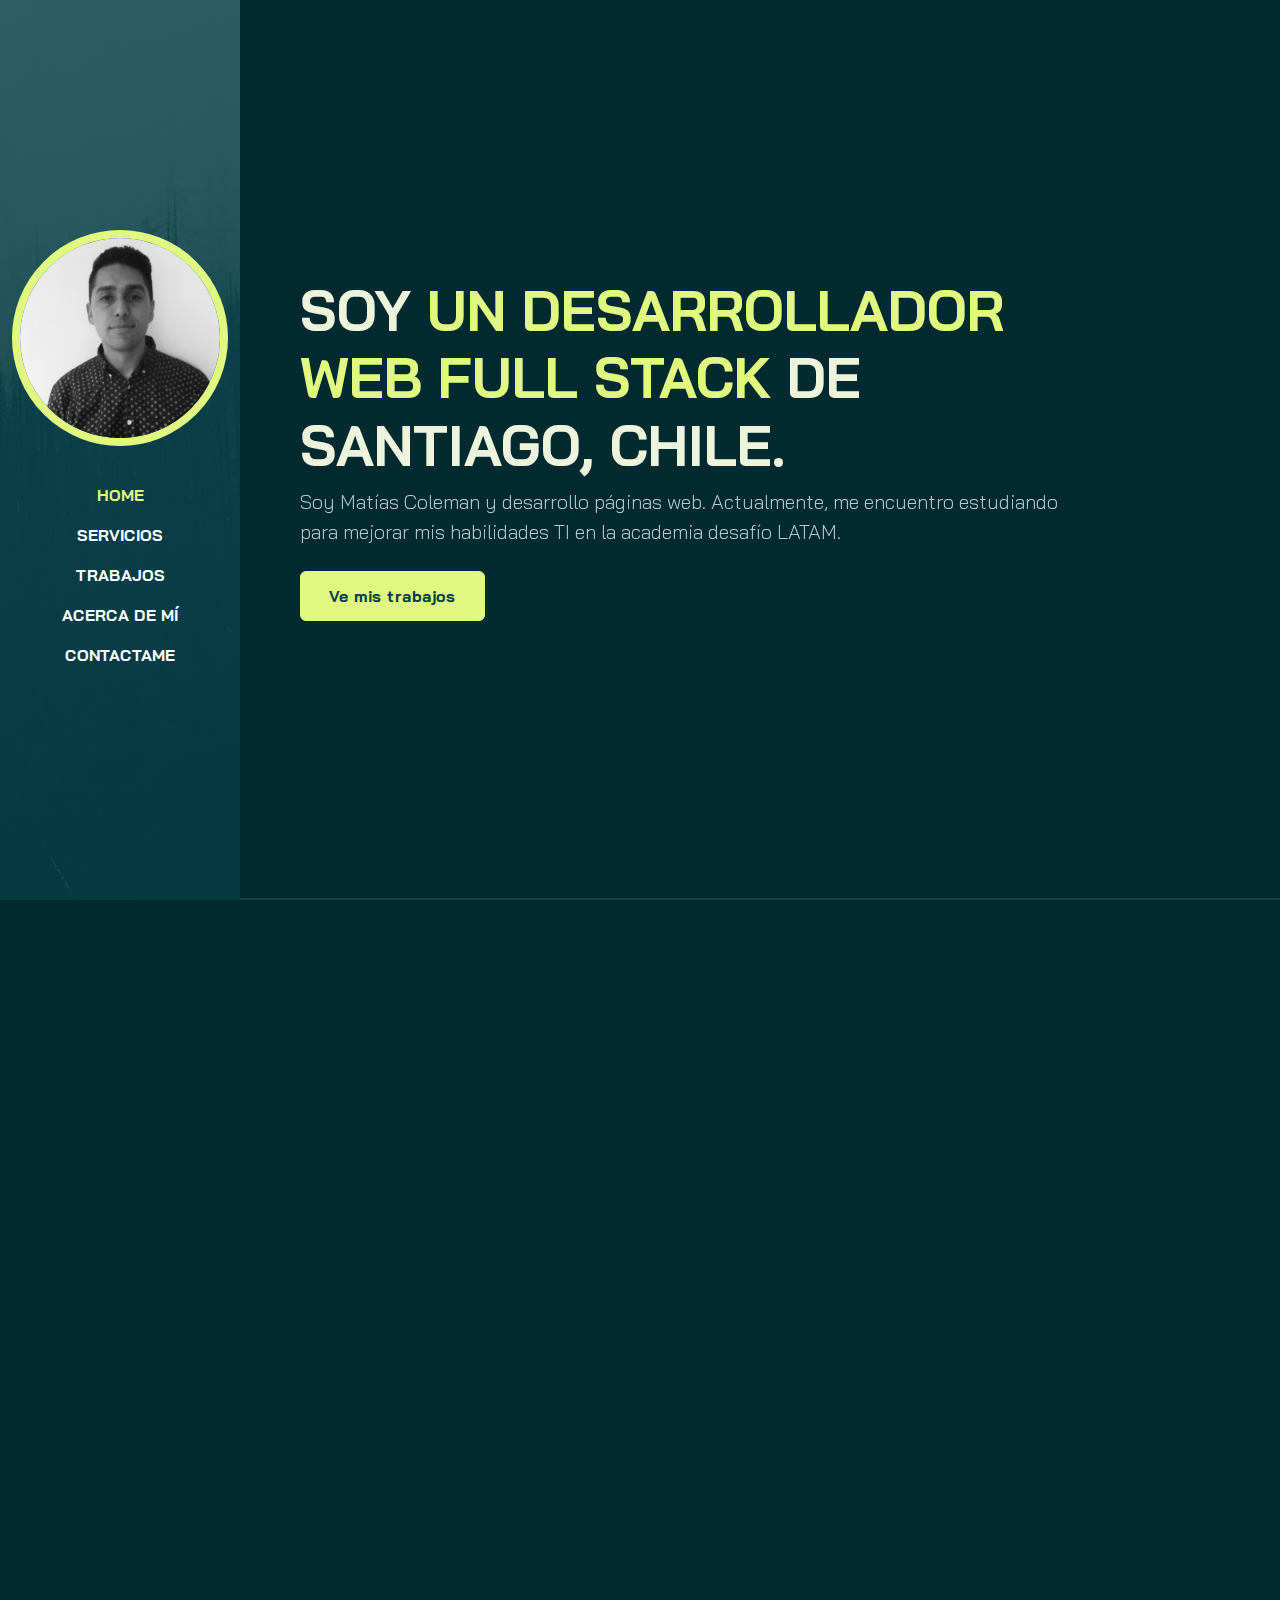
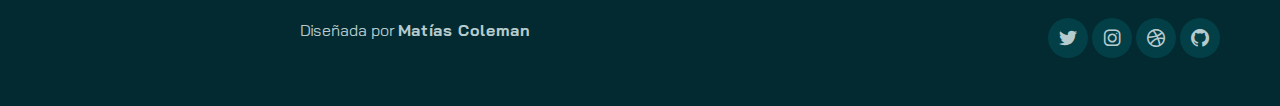
<file: index.html>
<!DOCTYPE html>
<html lang="en">
  <head>
    <meta charset="UTF-8" />
    <meta http-equiv="X-UA-Compatible" content="IE=edge" />
    <meta name="viewport" content="width=device-width, initial-scale=1.0" />
    <title>Portafolio Matías Coleman</title>
    <link rel="stylesheet" href="./assets/css/bootstrap.min.css" />
    <link rel="stylesheet" href="./assets/css/aos.css" />
    <link rel="stylesheet" href="./assets/css/line-awesome.min.css" />
    <link rel="stylesheet" href="./assets/css/style.css" />
  </head>

  <body data-bs-spy="scroll" data-bs-target=".navbar">
    <!-- NAVBAR -->
    <nav class="navbar navbar-expand-lg navbar-dark fixed-top">
      <div class="container flex-lg-column">
        <a class="navbar-brand mx-lg-auto mb-lg-4" href="#">
          <span class="h3 fw-bold d-block d-lg-none">Matías Coleman</span>
          <img
            src="./assets/images/profile_1.jpg"
            class="d-none d-lg-block rounded-circle"
            alt=""
          />
        </a>
        <button
          class="navbar-toggler"
          type="button"
          data-bs-toggle="collapse"
          data-bs-target="#navbarNav"
          aria-controls="navbarNav"
          aria-expanded="false"
          aria-label="Toggle navigation"
        >
          <span class="navbar-toggler-icon"></span>
        </button>
        <div class="collapse navbar-collapse" id="navbarNav">
          <ul class="navbar-nav ms-auto flex-lg-column text-lg-center">
            <li class="nav-item">
              <a class="nav-link" href="#home">Home</a>
            </li>
            <li class="nav-item">
              <a class="nav-link" href="#services">Servicios</a>
            </li>
            <li class="nav-item">
              <a class="nav-link" href="#work">Trabajos</a>
            </li>
            <li class="nav-item">
              <a class="nav-link" href="#about">Acerca de mí</a>
            </li>

            <li class="nav-item">
              <a class="nav-link" href="#contact">Contactame</a>
            </li>
          </ul>
        </div>
      </div>
    </nav>
    <!-- //NAVBAR -->

    <!-- CONTENT WRAPPER -->
    <div id="content-wrapper">
      <!-- HOME -->
      <section id="home" class="full-height px-lg-5">
        <div class="container">
          <div class="row">
            <div class="col-lg-10">
              <h1 class="display-4 fw-bold" data-aos="fade-up">
                SOY
                <span class="text-brand">UN DESARROLLADOR WEB FULL STACK</span>
                DE SANTIAGO, CHILE.
              </h1>
              <p class="lead mt-2 mb-4" data-aos="fade-up" data-aos-delay="300">
                Soy Matías Coleman y desarrollo páginas web. Actualmente, me
                encuentro estudiando para mejorar mis habilidades TI en la
                academia desafío LATAM.
              </p>
              <div data-aos="fade-up" data-aos-delay="600">
                <a href="#work" class="btn btn-brand me-3">Ve mis trabajos</a>
              </div>
            </div>
          </div>
        </div>
      </section>
      <!-- //HOME -->

      <!-- SERVICES -->
      <section id="services" class="full-height px-lg-5">
        <div class="container">
          <div class="row pb-4" data-aos="fade-up">
            <div class="col-lg-8">
              <h6 class="text-brand">SERVICIOS</h6>
              <h1>Servicios que ofrezco</h1>
            </div>
          </div>

          <div class="row gy-4">
            <div class="col-md-4" data-aos="fade-up">
              <div class="service p-4 bg-base rounded-4 shadow-effect">
                <div class="iconbox rounded-4">
                  <i class="las la-pencil-ruler"></i>
                </div>
                <h5 class="mt-4 mb-2">En construcción</h5>
                <p>Estudiando aún</p>
                <a href="#" class="link-custom">Leer más</a>
              </div>
            </div>

            <div class="col-md-4" data-aos="fade-up" data-aos-delay="300">
              <div class="service p-4 bg-base rounded-4 shadow-effect">
                <div class="iconbox rounded-4">
                  <i class="las la-pencil-ruler"></i>
                </div>
                <h5 class="mt-4 mb-2">En construcción</h5>
                <p>Estudiando aún</p>
                <a href="#" class="link-custom">Leer más</a>
              </div>
            </div>

            <div class="col-md-4" data-aos="fade-up" data-aos-delay="600">
              <div class="service p-4 bg-base rounded-4 shadow-effect">
                <div class="iconbox rounded-4">
                  <i class="las la-laptop-code"></i>
                </div>
                <h5 class="mt-4 mb-2">Desarrollador Web</h5>
                <p>
                  Creo páginas web empleando las últimas tecnologías de
                  desarrollo!
                </p>
                <a href="#" class="link-custom">Leer más</a>
              </div>
            </div>
          </div>
        </div>
      </section>
      <!-- //SERVICES -->

      <!-- WORK -->
      <section id="work" class="full-height px-lg-5">
        <div class="container">
          <div class="row pb-4" data-aos="fade-up">
            <div class="col-lg-8">
              <h6 class="text-brand">TRABAJOS</h6>
              <h1>Mis proyectos para desafío LATAM</h1>
            </div>
          </div>

          <div class="row gy-4">
            <div class="col-md-6" data-aos="fade-up">
              <div class="card-custom rounded-4 bg-base shadow-effect">
                <div class="card-custom-image rounded-4">
                  <img
                    class="rounded-4"
                    src="./assets/images/shoes.png"
                    alt=""
                  />
                </div>
                <div class="card-custom-content p-4">
                  <h4>TIENDA DE ZAPATOS</h4>
                  <p>
                    Proyecto para desafío LATAM, construir una landing page solo
                    con HTML Y CSS.
                  </p>
                  <a
                    href="./Desafio_2/index.html"
                    class="link-custom"
                    target="_blank"
                    >Ver más</a
                  >
                </div>
              </div>
            </div>

            <div class="col-md-6" data-aos="fade-up" data-aos-delay="300">
              <div class="card-custom rounded-4 bg-base shadow-effect">
                <div class="card-custom-image rounded-4">
                  <img
                    class="rounded-4"
                    src="./assets/images/Iguanas.png"
                    alt=""
                  />
                </div>
                <div class="card-custom-content p-4">
                  <h4>IGUANAS PAGE</h4>
                  <p>
                    Proyecto para desafío LATAM, crear una landing page de
                    Iguanas empleando nuevos elementos de CSS como el FLOAT.
                  </p>
                  <a
                    href="./Desafio_3/index.html"
                    class="link-custom"
                    target="_blank"
                    >Ver más</a
                  >
                </div>
              </div>
            </div>

            <div class="col-md-6" data-aos="fade-up">
              <div class="card-custom rounded-4 bg-base shadow-effect">
                <div class="card-custom-image rounded-4">
                  <img
                    class="rounded-4"
                    src="./assets/images/CUPPON.png"
                    alt=""
                  />
                </div>
                <div class="card-custom-content p-4">
                  <h4>CCUPON</h4>
                  <p>
                    Proyecto para desafío LATAM, clonar una web empleando el
                    sistema de grillas de BOOSTRP.
                  </p>
                  <a
                    href="./Desafio_4/index.html"
                    class="link-custom"
                    target="_blank"
                    >Ver más</a
                  >
                </div>
              </div>
            </div>

            <div class="col-md-6" data-aos="fade-up" data-aos-delay="300">
              <div class="card-custom rounded-4 bg-base shadow-effect">
                <div class="card-custom-image rounded-4">
                  <img
                    class="rounded-4"
                    src="./assets/images/Pasatiempos.png"
                    alt=""
                  />
                </div>
                <div class="card-custom-content p-4">
                  <h4>PASATIEMPOS</h4>
                  <p>
                    Aprendiendo a utilizar Git y GITHUB para desafío LATAM, a
                    través del rediseño de una web.
                  </p>
                  <a
                    href="./Desafio_5/index.html"
                    class="link-custom"
                    target="_blank"
                    >Ver más</a
                  >
                </div>
              </div>
            </div>
          </div>
        </div>
      </section>
      <!-- //WORK -->

      <!-- ABOUT -->
      <section id="about" class="full-height px-lg-5">
        <div class="container">
          <div class="row pb-4" data-aos="fade-up">
            <div class="col-lg-8">
              <h6 class="text-brand">ACERCA DE MÍ</h6>
              <h1>Educación y Experiencia</h1>
            </div>
          </div>

          <div class="row gy-5">
            <div class="col-lg-6">
              <h3 class="mb-4" data-aos="fade-up" data-aos-delay="300">
                Educación
              </h3>
              <div class="row gy-4">
                <div class="col-12" data-aos="fade-up" data-aos-delay="600">
                  <div class="bg-base p-4 rounded-4 shadow-effect">
                    <h4>Profesor de Educación Física</h4>
                    <p class="text-brand mb-2">Universidad de las Américas</p>
                    <!-- <p class="mb-0">
                      All we are more and design lorem ipsum dolor creativity
                      sit amet consectetur adipisicing elit
                    </p> -->
                  </div>
                </div>

                <div class="col-12" data-aos="fade-up" data-aos-delay="600">
                  <div class="bg-base p-4 rounded-4 shadow-effect">
                    <h4>Egresado bootcamp Cooderhouse</h4>
                    <p class="text-brand mb-2">Cooderhouse desarrollo web</p>
                    <!-- <p class="mb-0">
                      All we are more and design lorem ipsum dolor creativity
                      sit amet consectetur adipisicing elit
                    </p> -->
                  </div>
                </div>

                <div class="col-12" data-aos="fade-up" data-aos-delay="600">
                  <div class="bg-base p-4 rounded-4 shadow-effect">
                    <h4>Desarrollador Full Stack</h4>
                    <p class="text-brand mb-2">
                      Academia desafío LATAM (en desarrollo).
                    </p>
                    <!-- <p class="mb-0">
                      All we are more and design lorem ipsum dolor creativity
                      sit amet consectetur adipisicing elit
                    </p> -->
                  </div>
                </div>
              </div>
            </div>

            <div class="col-lg-6">
              <h3 class="mb-4" data-aos="fade-up" data-aos-delay="300">
                Experiencia
              </h3>
              <div class="row gy-4">
                <div class="col-12" data-aos="fade-up" data-aos-delay="600">
                  <div class="bg-base p-4 rounded-4 shadow-effect">
                    <h4>Profesor en colegio</h4>
                    <p class="text-brand mb-2">Colegio San Lucas</p>
                    <!-- <p class="mb-0">
                      All we are more and design lorem ipsum dolor creativity
                      sit amet consectetur adipisicing elit
                    </p> -->
                  </div>
                </div>

                <div class="col-12" data-aos="fade-up" data-aos-delay="600">
                  <div class="bg-base p-4 rounded-4 shadow-effect">
                    <h4>Aplicación Web Créditos de Consumo</h4>
                    <p class="text-brand mb-2">Cooderhouse</p>
                    <!-- <p class="mb-0">
                      All we are more and design lorem ipsum dolor creativity
                      sit amet consectetur adipisicing elit
                    </p> -->
                  </div>
                </div>

                <div class="col-12" data-aos="fade-up" data-aos-delay="600">
                  <div class="bg-base p-4 rounded-4 shadow-effect">
                    <h4>Página Web Perfil</h4>
                    <p class="text-brand mb-2">Desafío LATAM</p>
                    <!-- <p class="mb-0">
                      All we are more and design lorem ipsum dolor creativity
                      sit amet consectetur adipisicing elit
                    </p> -->
                  </div>
                </div>
              </div>
            </div>
          </div>
        </div>
      </section>
      <!-- //ABOUT -->

      <!-- CONTACT -->
      <section id="contact" class="full-height px-lg-5">
        <div class="container">
          <div class="row justify-content-center text-center">
            <div class="col-lg-8 pb-4" data-aos="fade-up">
              <h6 class="text-brand">CONTACTAME</h6>
              <h1>Te interesa trabajar juntos? Hablemos</h1>
            </div>

            <div class="col-lg-8" data-aos="fade-up" data-aos-delay="300">
              <form action="#" class="row g-lg-3 gy-3">
                <div class="form-group col-md-6">
                  <input
                    type="text"
                    class="form-control"
                    placeholder="Ingresa tu nombre"
                  />
                </div>
                <div class="form-group col-md-6">
                  <input
                    type="email"
                    class="form-control"
                    placeholder="Ingresa tu correo"
                  />
                </div>
                <div class="form-group col-12">
                  <input
                    type="text"
                    class="form-control"
                    placeholder="Asunto"
                  />
                </div>
                <div class="form-group col-12">
                  <textarea
                    name=""
                    rows="4"
                    class="form-control"
                    placeholder="Escribe tu mensaje"
                  ></textarea>
                </div>
                <div class="form-group col-12 d-grid">
                  <button type="submit" class="btn btn-brand">
                    Contactame
                  </button>
                </div>
              </form>
            </div>
          </div>
        </div>
      </section>
      <!-- //CONTACT -->

      <!-- FOOTER -->
      <footer class="py-5 px-lg-5">
        <div class="container">
          <div class="row gy-4 justify-content-between">
            <div class="col-auto">
              <p class="mb-0">
                Diseñada por <a href="#" class="fw-bold">Matías Coleman</a>
              </p>
            </div>
            <div class="col-auto">
              <div class="social-icons">
                <a href="#"><i class="lab la-twitter"></i></a>
                <a href="#"><i class="lab la-instagram"></i></a>
                <a href="#"><i class="lab la-dribbble"></i></a>
                <a href="https://github.com/MatiasSan" target="_blank"
                  ><i class="lab la-github"></i
                ></a>
              </div>
            </div>
          </div>
        </div>
      </footer>
      <!-- //FOOTER -->
    </div>
    <!-- //CONTENT WRAPPER -->

    <script src="./assets/js/bootstrap.bundle.min.js"></script>
    <script src="./assets/js/aos.js"></script>
    <script src="./assets/js/main.js"></script>
  </body>
</html>
</file>
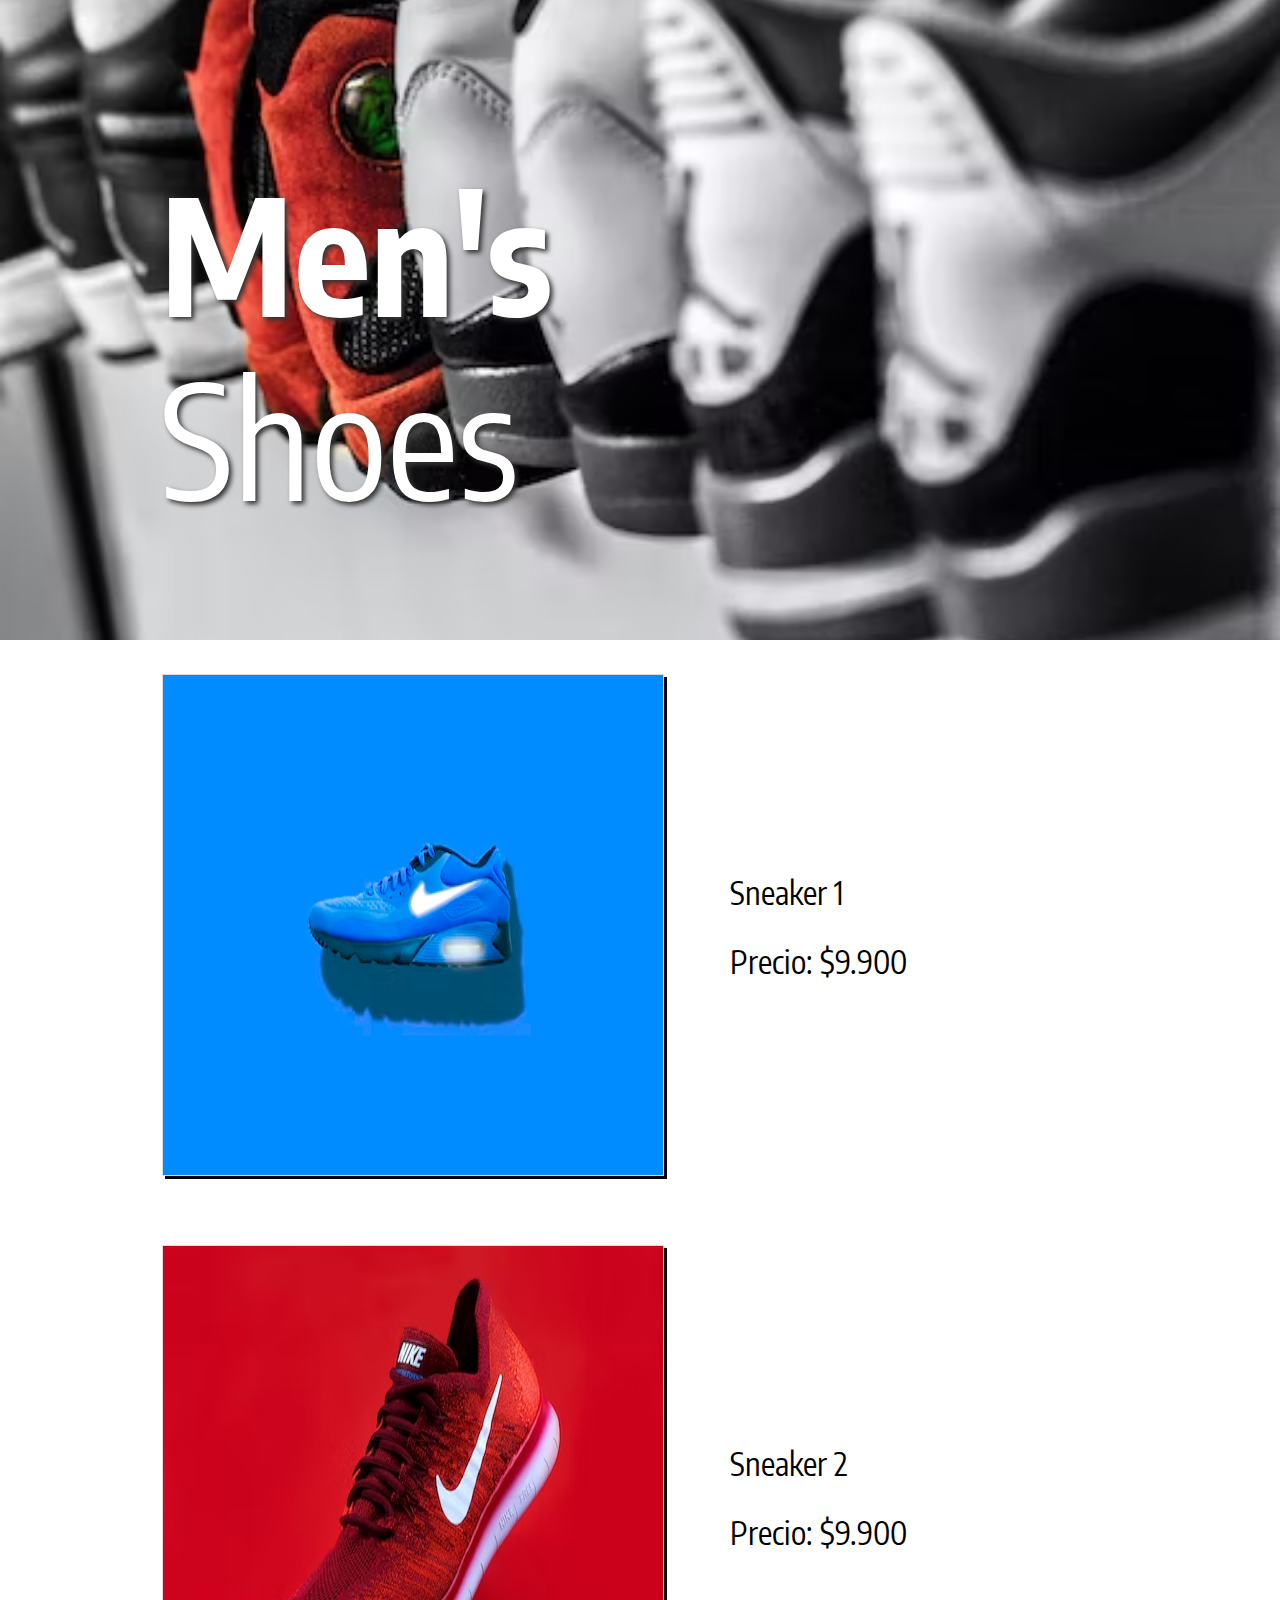
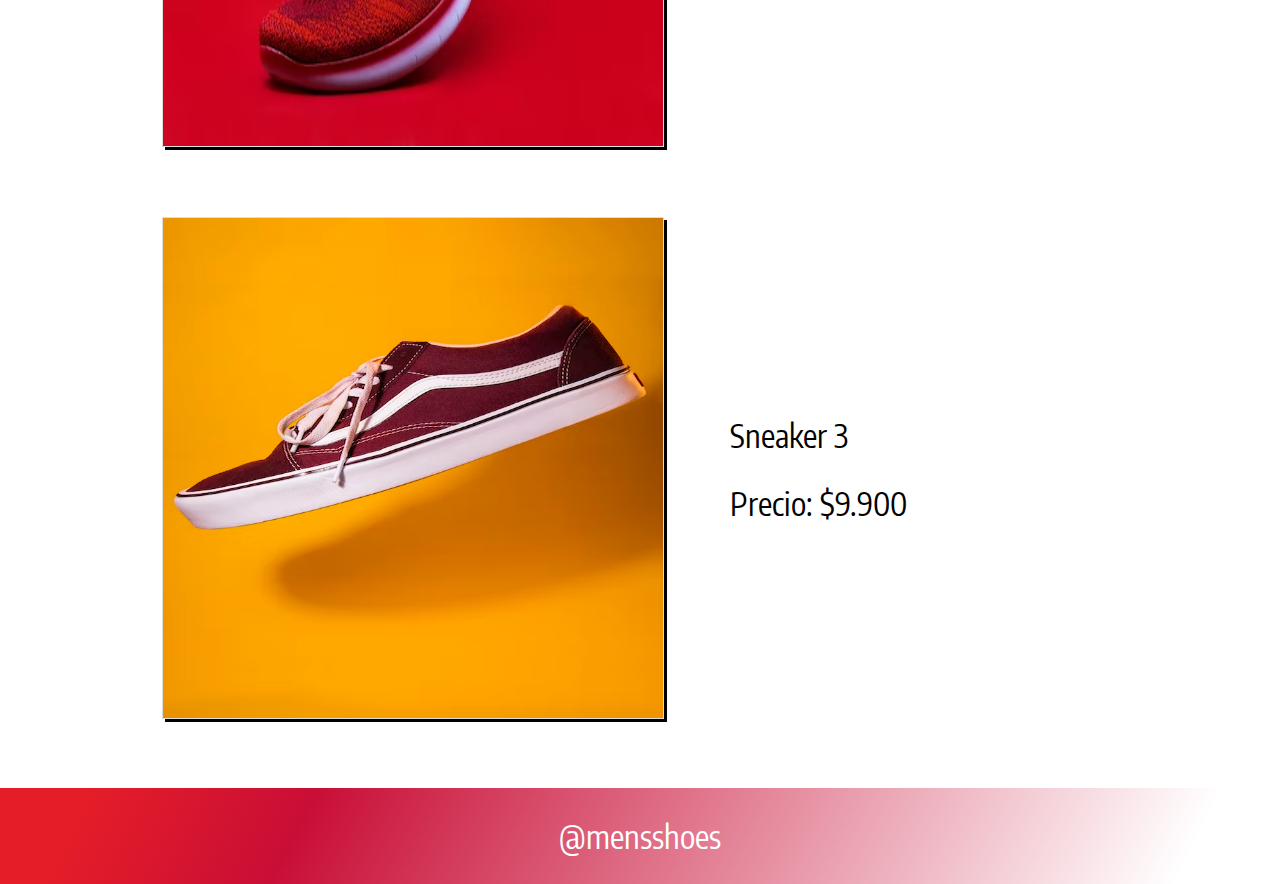
<file: Desafio_2/index.html>
<!DOCTYPE html>
<html lang="en">
  <head>
    <meta charset="UTF-8" />
    <meta http-equiv="X-UA-Compatible" content="IE=edge" />
    <meta name="viewport" content="width=device-width, initial-scale=1.0" />

    <!-- Hojas de estilos -->

    <link rel="stylesheet" href="assets/normalized.css" />
    <link rel="stylesheet" href="assets/style.css" />
    <!-- Google Font -->

    <link rel="preconnect" href="https://fonts.googleapis.com" />
    <link rel="preconnect" href="https://fonts.gstatic.com" crossorigin />
    <link
      href="https://fonts.googleapis.com/css2?family=Encode+Sans+Condensed:wght@400;900&family=Raleway:wght@800&display=swap"
      rel="stylesheet"
    />

    <title>Men's shoes</title>
  </head>
  <body>
    <div class="header">
      <h1>
        <strong>Men's</strong> <br />
        Shoes
      </h1>
    </div>

    <div class="productos">
      <table>
        <tr>
          <td class="grow">
            <img class="grow" src="./assets/imgs/blue.avif" alt="" />
          </td>
          <td>
            <p>Sneaker 1</p>
            <p>Precio: $9.900</p>
          </td>
        </tr>
        <tr>
          <td class="grow">
            <img src="./assets/imgs/red.avif" alt="" />
          </td>
          <td>
            <p>Sneaker 2</p>
            <p>Precio: $9.900</p>
          </td>
        </tr>
        <tr>
          <td class="grow">
            <img src="./assets/imgs/yellow.avif" alt="" />
          </td>
          <td>
            <p>Sneaker 3</p>
            <p>Precio: $9.900</p>
          </td>
        </tr>
      </table>
    </div>

    <div class="footer"><p>@mensshoes</p></div>
  </body>
</html>
</file>
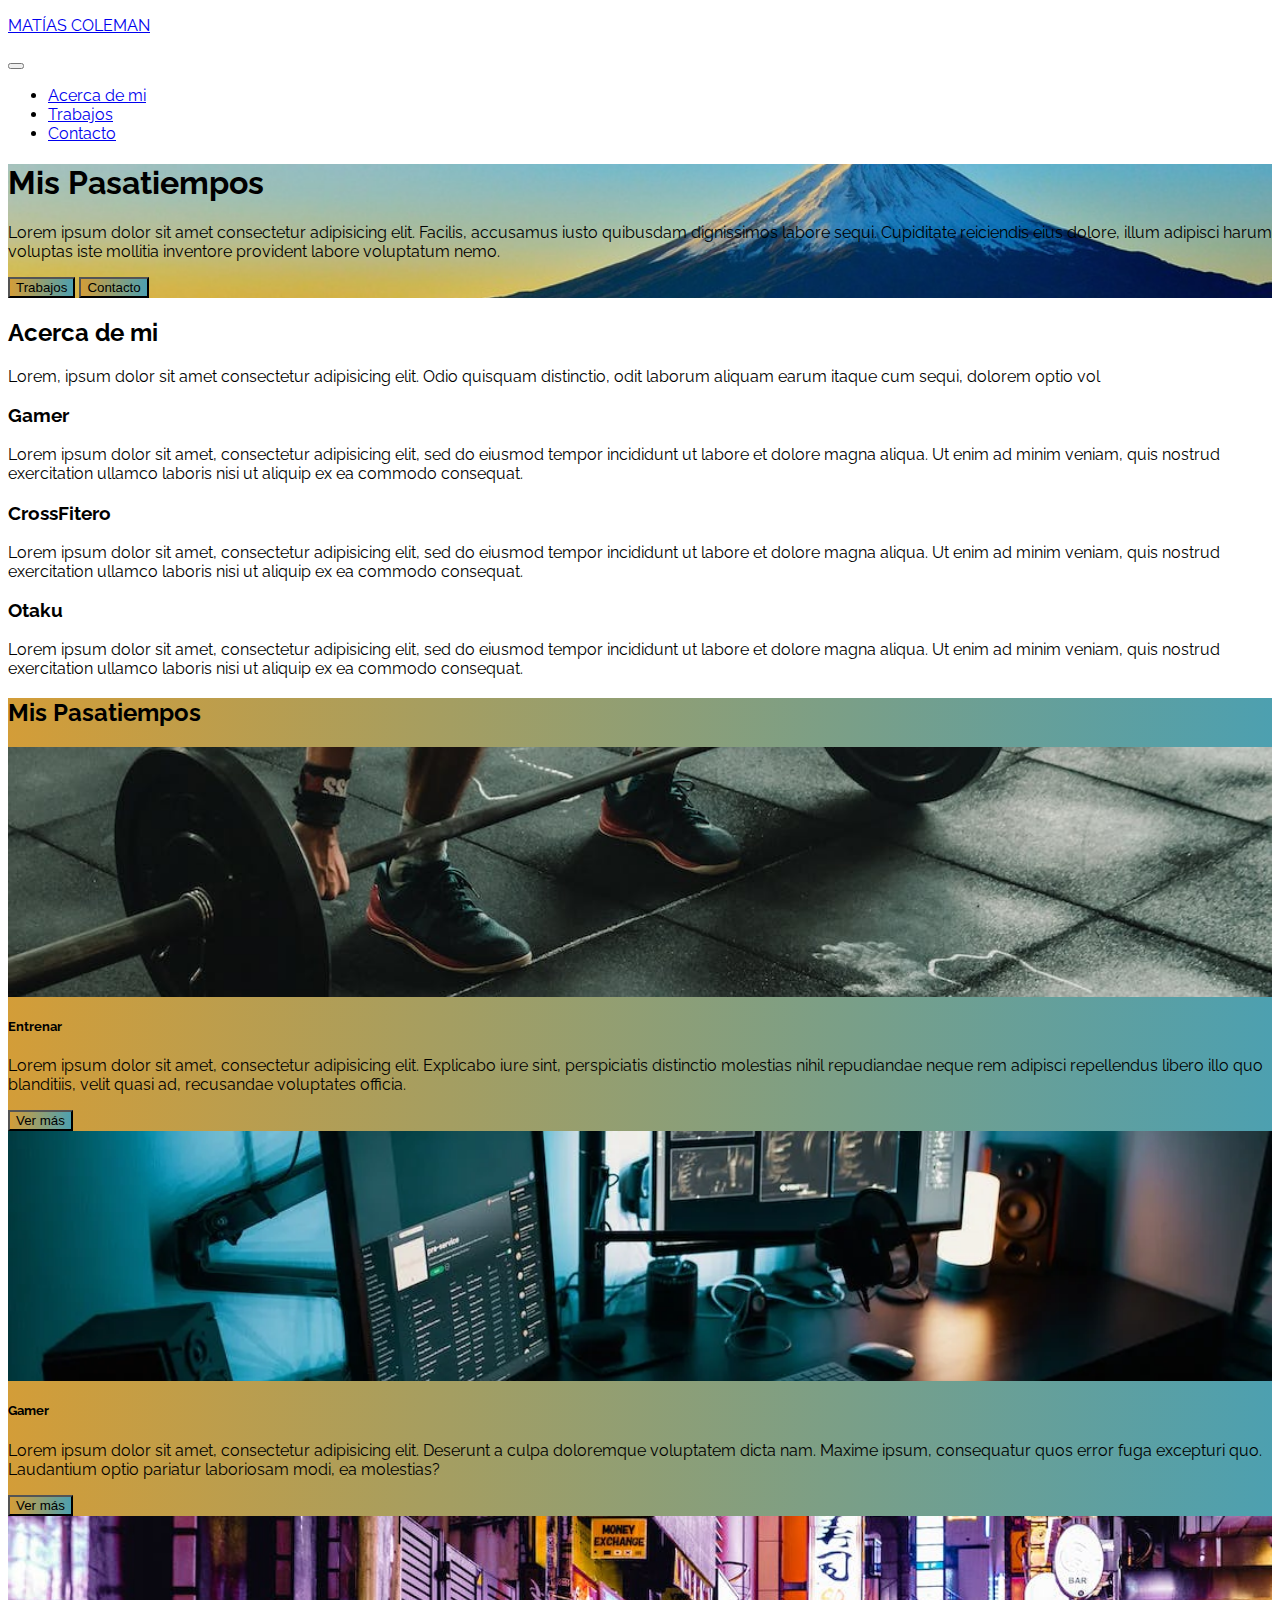
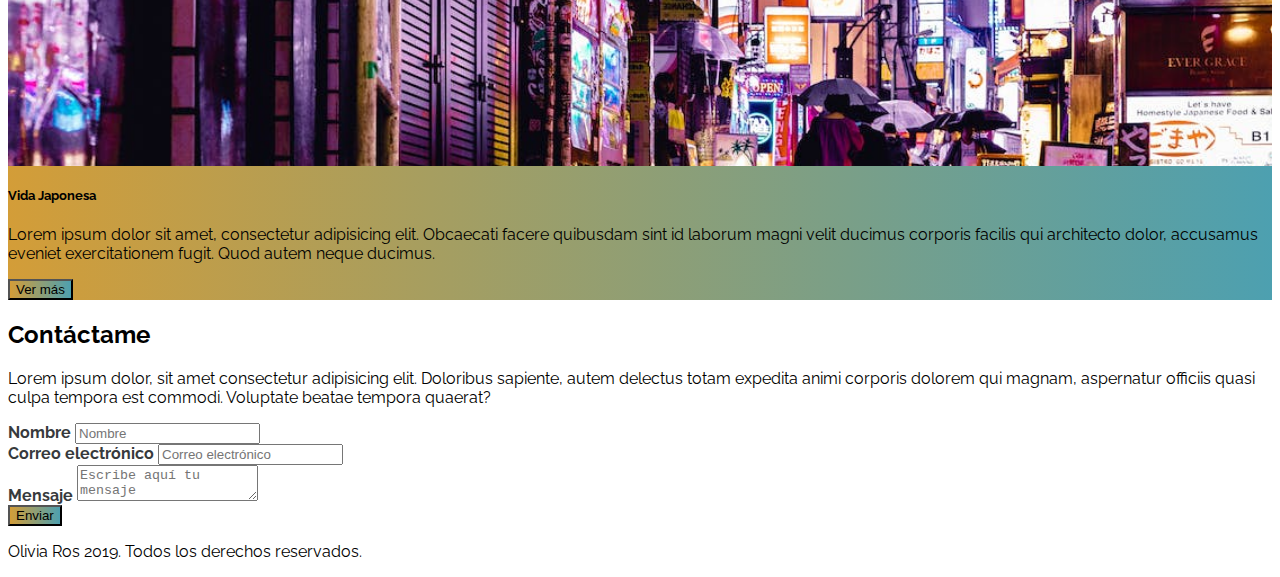
<file: Desafio_5/index.html>
<!DOCTYPE html>
<html lang="en">
  <head>
    <meta charset="UTF-8" />
    <meta http-equiv="X-UA-Compatible" content="IE=edge" />
    <meta name="viewport" content="width=device-width, initial-scale=1.0" />
    <link rel="preconnect" href="https://fonts.googleapis.com" />
    <link rel="preconnect" href="https://fonts.gstatic.com" crossorigin />
    <link
      href="https://fonts.googleapis.com/css2?family=Raleway:wght@400;700&display=swap"
      rel="stylesheet"
    />
    <link
      href="https://cdn.jsdelivr.net/npm/bootstrap@5.1.3/dist/css/bootstrap.min.css"
      rel="stylesheet"
      integrity="sha384-1BmE4kWBq78iYhFldvKuhfTAU6auU8tT94WrHftjDbrCEXSU1oBoqyl2QvZ6jIW3"
      crossorigin="anonymous"
    />
    <title>Matías Coleman</title>
    <link
      rel="stylesheet"
      href="https://cdnjs.cloudflare.com/ajax/libs/font-awesome/5.9.0/css/all.min.css"
      integrity="sha512-q3eWabyZPc1XTCmF+8/LuE1ozpg5xxn7iO89yfSOd5/oKvyqLngoNGsx8jq92Y8eXJ/IRxQbEC+FGSYxtk2oiw=="
      crossorigin="anonymous"
      referrerpolicy="no-referrer"
    />
    <link rel="stylesheet" href="./assets/css/estilos.css" />
  </head>

  <body>
    <nav class="navbar navbar-expand-lg navbar-dark bg-dark fixed-top">
      <div class="container">
        <a class="navbar-brand" href="#">
          <p>MATÍAS COLEMAN</p>
        </a>
        <button
          class="navbar-toggler"
          type="button"
          data-bs-toggle="collapse"
          aria-controls="navbarSupportedContent"
          aria-expanded="false"
          aria-label="Toggle navigation"
        >
          <span class="navbar-toggler-icon"></span>
        </button>
        <div class="collapse navbar-collapse" id="navbarSupportedContent">
          <ul class="navbar-nav ms-auto mb-2 mb-lg-0 fs-5">
            <li class="nav-item">
              <a class="nav-link" href="#">Acerca de mi</a>
            </li>
            <li class="nav-item">
              <a class="nav-link" href="#">Trabajos</a>
            </li>
            <li class="nav-item">
              <a class="nav-link" href="#">Contacto</a>
            </li>
          </ul>
        </div>
      </div>
    </nav>

    <header id="Hero-Section" class="text-light text-end py-5 mt-5">
      <div class="container">
        <div class="ms-auto col-12 col-md-7">
          <h1 class="display-1 fw-bold my-5">Mis Pasatiempos <br /></h1>
          <p class="my-5">
            Lorem ipsum dolor sit amet consectetur adipisicing elit. Facilis,
            accusamus iusto quibusdam dignissimos labore sequi. Cupiditate
            reiciendis eius dolore, illum adipisci harum voluptas iste mollitia
            inventore provident labore voluptatum nemo.
          </p>
          <div class="mb-5 pb-5">
            <button class="btn btn-lg btn-outline-info text-light me-4">
              Trabajos
            </button>
            <button class="btn btn-lg btn-info text-light">Contacto</button>
          </div>
        </div>
      </div>
    </header>

    <section id="Acerca-de-mi" class="container text-center my-5">
      <h2 class="display-3 fw-bold my-4">Acerca de mi</h2>

      <p class="my-4">
        Lorem, ipsum dolor sit amet consectetur adipisicing elit. Odio quisquam
        distinctio, odit laborum aliquam earum itaque cum sequi, dolorem optio
        vol
      </p>

      <div class="row">
        <div class="col-12 col-md-4">
          <i class="fas fa-desktop fa-3x my-3"></i>
          <h3 class="my-3 fw-bold">Gamer</h3>
          <p class="my-3">
            Lorem ipsum dolor sit amet, consectetur adipisicing elit, sed do
            eiusmod tempor incididunt ut labore et dolore magna aliqua. Ut enim
            ad minim veniam, quis nostrud exercitation ullamco laboris nisi ut
            aliquip ex ea commodo consequat.
          </p>
        </div>
        <div class="col-12 col-md-4">
          <i class="fas fa-dumbbell fa-3x my-3"></i>
          <h3 class="my-3 fw-bold">CrossFitero</h3>
          <p class="my-3">
            Lorem ipsum dolor sit amet, consectetur adipisicing elit, sed do
            eiusmod tempor incididunt ut labore et dolore magna aliqua. Ut enim
            ad minim veniam, quis nostrud exercitation ullamco laboris nisi ut
            aliquip ex ea commodo consequat.
          </p>
        </div>
        <div class="col-12 col-md-4">
          <i class="fas fa-dumbbell fa-3x my-3"></i>
          <h3 class="my-3 fw-bold">Otaku</h3>
          <p class="my-3">
            Lorem ipsum dolor sit amet, consectetur adipisicing elit, sed do
            eiusmod tempor incididunt ut labore et dolore magna aliqua. Ut enim
            ad minim veniam, quis nostrud exercitation ullamco laboris nisi ut
            aliquip ex ea commodo consequat.
          </p>
        </div>
      </div>
    </section>

    <section id="Mis-trabajos" class="my-5 p-5 bg-info">
      <h2 class="display-4 fw-bold text-center text-light mb-3">
        Mis Pasatiempos
      </h2>

      <div class="row">
        <div class="col-12 col-sm-4 py-2">
          <div class="card">
            <div
              class="image-top"
              style="background-image: url(assets/img/Barra.jpeg)"
            ></div>
            <div class="card-body">
              <h5 class="card-title fw-bold">Entrenar</h5>
              <p class="card-text">
                Lorem ipsum dolor sit amet, consectetur adipisicing elit.
                Explicabo iure sint, perspiciatis distinctio molestias nihil
                repudiandae neque rem adipisci repellendus libero illo quo
                blanditiis, velit quasi ad, recusandae voluptates officia.
              </p>
              <button type="button" class="btn btn-outline-info pasa">
                Ver más
              </button>
            </div>
          </div>
        </div>
        <div class="col-12 col-sm-4 py-2">
          <div class="card">
            <div
              class="image-top"
              style="background-image: url(assets/img/compu.webp)"
            ></div>
            <div class="card-body">
              <h5 class="card-title fw-bold">Gamer</h5>
              <p class="card-text">
                Lorem ipsum dolor sit amet, consectetur adipisicing elit.
                Deserunt a culpa doloremque voluptatem dicta nam. Maxime ipsum,
                consequatur quos error fuga excepturi quo. Laudantium optio
                pariatur laboriosam modi, ea molestias?
              </p>
              <button type="button" class="btn btn-outline-info pasa">
                Ver más
              </button>
            </div>
          </div>
        </div>
        <div class="col-12 col-sm-4 py-2">
          <div class="card">
            <div
              class="image-top"
              style="background-image: url(assets/img/japon_street.jpeg)"
            ></div>
            <div class="card-body">
              <h5 class="card-title fw-bold">Vida Japonesa</h5>
              <p class="card-text">
                Lorem ipsum dolor sit amet, consectetur adipisicing elit.
                Obcaecati facere quibusdam sint id laborum magni velit ducimus
                corporis facilis qui architecto dolor, accusamus eveniet
                exercitationem fugit. Quod autem neque ducimus.
              </p>
              <button type="button" class="btn btn-outline-info pasa">
                Ver más
              </button>
            </div>
          </div>
        </div>
      </div>
    </section>

    <section id="Contacto" class="container my-5">
      <h2 class="display-4 fw-bold text-center my-4">Contáctame</h2>

      <p class="text-center my-4 d-none d-md-block">
        Lorem ipsum dolor, sit amet consectetur adipisicing elit. Doloribus
        sapiente, autem delectus totam expedita animi corporis dolorem qui
        magnam, aspernatur officiis quasi culpa tempora est commodi. Voluptate
        beatae tempora quaerat?
      </p>

      <form>
        <div class="form-group mb-4">
          <label class="mb-2">Nombre</label>
          <input class="form-control" placeholder="Nombre" />
        </div>

        <div class="form-group mb-4">
          <label class="mb-2">Correo electrónico</label>
          <input class="form-control" placeholder="Correo electrónico" />
        </div>

        <div class="form-group">
          <label class="mb-2">Mensaje</label>
          <textarea
            class="form-control"
            placeholder="Escribe aquí tu mensaje"
          ></textarea>
        </div>

        <div class="my-3 text-end">
          <button class="btn btn-info text-light">Enviar</button>
        </div>
      </form>
    </section>

    <footer class="bg-dark text-center text-light p-4">
      <p class="mb-0">Olivia Ros 2019. Todos los derechos reservados.</p>
    </footer>

    <script
      src="https://cdn.jsdelivr.net/npm/bootstrap@5.1.3/dist/js/bootstrap.bundle.min.js"
      integrity="sha384-ka7Sk0Gln4gmtz2MlQnikT1wXgYsOg+OMhuP+IlRH9sENBO0LRn5q+8nbTov4+1p"
      crossorigin="anonymous"
    ></script>
  </body>
</html>
</file>
<file: assets/css/style.css>
@import url("https://fonts.googleapis.com/css2?family=Bai+Jamjuree:wght@400;500;600;700&display=swap");

:root {
  --color-body: #b6cbce;
  --color-heading: #eef3db;
  --color-base: #033f47;
  --color-base2: #022a30;
  --color-brand: #e0f780;
  --color-brand2: #deff58;
  --sidbar-width: 240px;
  --font-base: "Bai Jamjuree";
}

body {
  background-color: var(--color-base2);
  color: var(--color-body);
  font-family: var(--font-base), sans-serif;
}

h1,
h2,
h3,
h4,
h5,
h6 {
  color: var(--color-heading);
  font-weight: 700;
}

a {
  text-decoration: none;
  color: var(--color-body);
  transition: all 0.4s ease;
}

a:hover {
  color: var(--color-brand);
}

img {
  width: 100%;
}

.text-brand {
  color: var(--color-brand);
}

.bg-base {
  background-color: var(--color-base);
}

.full-height {
  min-height: 100vh;
  height: 100%;
  display: flex;
  flex-direction: column;
  justify-content: center;
  padding-top: 80px;
  padding-bottom: 80px;
  border-bottom: 2px solid rgba(255, 255, 255, 0.1);
}

.shadow-effect {
  transition: all 0.5s;
}

.shadow-effect:hover {
  box-shadow: -6px 6px 0 0 var(--color-brand);
}

.iconbox {
  width: 60px;
  height: 60px;
  display: flex;
  align-items: center;
  justify-content: center;
  font-size: 32px;
  background-color: var(--color-brand);
  color: var(--color-base);
}

/* NAVBAR */
.navbar {
  background-color: var(--color-base);
}

.navbar .nav-link {
  font-weight: 700;
  text-transform: uppercase;
  color: #fff;
}

.navbar .nav-link:hover {
  color: var(--color-brand);
}

.navbar .nav-link.active {
  color: var(--color-brand);
}

@media (min-width: 992px) {
  .navbar {
    min-height: 100vh;
    width: var(--sidbar-width);
    background: linear-gradient(rgba(3, 63, 71, 0.8), rgba(3, 63, 71, 0.8)),
      url(../images/sidebar-img.jpg);
    background-size: cover;
    background-position: center;
  }

  .navbar-brand img {
    border: 8px solid var(--color-brand);
  }

  /* CONTENT WRAPPER */
  #content-wrapper {
    padding-left: var(--sidbar-width);
  }
}

/* BTN */
.btn {
  padding: 12px 28px;
  font-weight: 700;
}

.btn-brand {
  background-color: var(--color-brand);
  border-color: var(--color-brand);
  color: var(--color-base);
}

.btn-brand:hover,
.btn-brand:focus {
  background-color: var(--color-brand2);
  color: var(--color-base);
  border-color: var(--color-brand2);
}

.link-custom {
  font-weight: 700;
  position: relative;
}

.link-custom::after {
  content: "";
  width: 0%;
  height: 2px;
  background-color: var(--color-brand);
  position: absolute;
  left: 0;
  top: 110%;
  transition: all 0.4s;
}

.link-custom:hover::after {
  width: 100%;
}

/* CARD */
.card-custom .card-custom-image {
  overflow: hidden;
}

.card-custom .card-custom-image img {
  transition: all 0.4s ease;
}

.card-custom:hover .card-custom-image img {
  transform: scale(1.1);
}

/* CONTACT */
#contact .form-control {
  background-color: var(--color-base);
  border-color: var(--color-base);
  color: var(--color-body);
}

#contact .form-control:focus {
  border-color: var(--color-brand);
  box-shadow: none;
}

#contact .form-control::placeholder {
  color: var(--color-body);
}

#contact input.form-control {
  height: 44px;
}

/* SOCIAL ICONS */
.social-icons {
}

.social-icons a {
  width: 40px;
  height: 40px;
  display: inline-flex;
  align-items: center;
  justify-content: center;
  background-color: var(--color-base);
  border-radius: 100px;
  font-size: 24px;
}
</file>
<file: Desafio_2/assets/style.css>
body {
  font-family: "Raleway", sans-serif;
  font-family: "Encode Sans Condensed", sans-serif;
}

.header {
  padding: 5em;
  height: 10em;
  font-size: 2em;
  background-image: url("../assets/imgs/banner.avif");
  background-size: cover;
  background-position: center;
}

h1 {
  margin: 0px;
  font-weight: 400;
  font-size: 5em;
  color: white;
  text-shadow: 3px 3px 5px #333;
}

p {
  font-size: 2em;
}

.productos {
  width: 80%;
  margin: auto;
}

.productos td {
  width: 50%;
  padding: 2em;
}

.productos img {
  width: 500px;
  height: 500px;
  border: solid 1px #ddd;
  box-shadow: 3px 3px;
}

/* Efecto de crecer */

.grow img {
  transition: 1s ease;
}

.grow img:hover {
  -webkit-transform: scale(1.2);
  -ms-transform: scale(1.2);
  transform: scale(1.2);
  transition: 1s ease;
}

.footer {
  height: 6em;
  line-height: 6em;
  text-align: center;
  color: white;
  background: rgb(228, 29, 40);
  background: linear-gradient(
    117deg,
    rgba(228, 29, 40, 1) 7%,
    rgba(201, 14, 54, 1) 24%,
    rgba(255, 255, 255, 1) 92%,
    rgba(255, 255, 255, 1) 100%
  );
}
</file>
<file: Desafio_5/assets/css/estilos.css>
body {
  font-family: "Raleway", sans-serif;
}

/* Hero Section */

#Hero-Section {
  background-image: url("../img/mountain.jpg");
  background-repeat: no-repeat;
  background-size: cover;
  background-position: left;
}

/* Mis trabajos */

#Mis-trabajos .image-top {
  height: 250px;
  background-repeat: no-repeat;
  background-size: cover;
  background-position: center;
}

#Mis-trabajos {
  background: #4da0b0; /* fallback for old browsers */
  background: -webkit-linear-gradient(
    to right,
    #d39d38,
    #4da0b0
  ); /* Chrome 10-25, Safari 5.1-6 */
  background: linear-gradient(
    to right,
    #d39d38,
    #4da0b0
  ); /* W3C, IE 10+/ Edge, Firefox 16+, Chrome 26+, Opera 12+, Safari 7+ */
}

/* Contacto */

#Contacto form label {
  font-weight: 700;
  color: #373a3c;
}

@media (max-width: 768px) {
  #Contacto form label {
    font-weight: 400;
  }

  .navbar-brand {
    width: 100px;
  }
}

/* Botoneras */

.btn {
  background: #4da0b0; /* fallback for old browsers */
  background: -webkit-linear-gradient(
    to right,
    #d39d38,
    #4da0b0
  ); /* Chrome 10-25, Safari 5.1-6 */
  background: linear-gradient(
    to right,
    #d39d38,
    #4da0b0
  ); /* W3C, IE 10+/ Edge, Firefox 16+, Chrome 26+, Opera 12+, Safari 7+ */
}

.pasa {
  color: black;
}
</file>
<file: assets/css/line-awesome.min.css>
.la,.lab,.lad,.lal,.lar,.las{-moz-osx-font-smoothing:grayscale;-webkit-font-smoothing:antialiased;display:inline-block;font-style:normal;font-variant:normal;text-rendering:auto;line-height:1}.la-lg{font-size:1.33333em;line-height:.75em;vertical-align:-.0667em}.la-xs{font-size:.75em}.la-sm{font-size:.875em}.la-1x{font-size:1em}.la-2x{font-size:2em}.la-3x{font-size:3em}.la-4x{font-size:4em}.la-5x{font-size:5em}.la-6x{font-size:6em}.la-7x{font-size:7em}.la-8x{font-size:8em}.la-9x{font-size:9em}.la-10x{font-size:10em}.la-fw{text-align:center;width:1.25em}.la-ul{list-style-type:none;margin-left:2.5em;padding-left:0}.la-ul>li{position:relative}.la-li{left:-2em;position:absolute;text-align:center;width:2em;line-height:inherit}.la-border{border:solid .08em #eee;border-radius:.1em;padding:.2em .25em .15em}.la-pull-left{float:left}.la-pull-right{float:right}.la.la-pull-left,.lab.la-pull-left,.lal.la-pull-left,.lar.la-pull-left,.las.la-pull-left{margin-right:.3em}.la.la-pull-right,.lab.la-pull-right,.lal.la-pull-right,.lar.la-pull-right,.las.la-pull-right{margin-left:.3em}.la-spin{-webkit-animation:la-spin 2s infinite linear;animation:la-spin 2s infinite linear}.la-pulse{-webkit-animation:la-spin 1s infinite steps(8);animation:la-spin 1s infinite steps(8)}@-webkit-keyframes la-spin{0%{-webkit-transform:rotate(0);transform:rotate(0)}100%{-webkit-transform:rotate(360deg);transform:rotate(360deg)}}@keyframes la-spin{0%{-webkit-transform:rotate(0);transform:rotate(0)}100%{-webkit-transform:rotate(360deg);transform:rotate(360deg)}}.la-rotate-90{-webkit-transform:rotate(90deg);transform:rotate(90deg)}.la-rotate-180{-webkit-transform:rotate(180deg);transform:rotate(180deg)}.la-rotate-270{-webkit-transform:rotate(270deg);transform:rotate(270deg)}.la-flip-horizontal{-webkit-transform:scale(-1,1);transform:scale(-1,1)}.la-flip-vertical{-webkit-transform:scale(1,-1);transform:scale(1,-1)}.la-flip-both,.la-flip-horizontal.la-flip-vertical{-webkit-transform:scale(-1,-1);transform:scale(-1,-1)}:root .la-flip-both,:root .la-flip-horizontal,:root .la-flip-vertical,:root .la-rotate-180,:root .la-rotate-270,:root .la-rotate-90{-webkit-filter:none;filter:none}.la-stack{display:inline-block;height:2em;line-height:2em;position:relative;vertical-align:middle;width:2.5em}.la-stack-1x,.la-stack-2x{left:0;position:absolute;text-align:center;width:100%}.la-stack-1x{line-height:inherit}.la-stack-2x{font-size:2em}.la-inverse{color:#fff}.la-500px:before{content:"\f26e"}.la-accessible-icon:before{content:"\f368"}.la-accusoft:before{content:"\f369"}.la-acquisitions-incorporated:before{content:"\f6af"}.la-ad:before{content:"\f641"}.la-address-book:before{content:"\f2b9"}.la-address-card:before{content:"\f2bb"}.la-adjust:before{content:"\f042"}.la-adn:before{content:"\f170"}.la-adobe:before{content:"\f778"}.la-adversal:before{content:"\f36a"}.la-affiliatetheme:before{content:"\f36b"}.la-air-freshener:before{content:"\f5d0"}.la-airbnb:before{content:"\f834"}.la-algolia:before{content:"\f36c"}.la-align-center:before{content:"\f037"}.la-align-justify:before{content:"\f039"}.la-align-left:before{content:"\f036"}.la-align-right:before{content:"\f038"}.la-alipay:before{content:"\f642"}.la-allergies:before{content:"\f461"}.la-amazon:before{content:"\f270"}.la-amazon-pay:before{content:"\f42c"}.la-ambulance:before{content:"\f0f9"}.la-american-sign-language-interpreting:before{content:"\f2a3"}.la-amilia:before{content:"\f36d"}.la-anchor:before{content:"\f13d"}.la-android:before{content:"\f17b"}.la-angellist:before{content:"\f209"}.la-angle-double-down:before{content:"\f103"}.la-angle-double-left:before{content:"\f100"}.la-angle-double-right:before{content:"\f101"}.la-angle-double-up:before{content:"\f102"}.la-angle-down:before{content:"\f107"}.la-angle-left:before{content:"\f104"}.la-angle-right:before{content:"\f105"}.la-angle-up:before{content:"\f106"}.la-angry:before{content:"\f556"}.la-angrycreative:before{content:"\f36e"}.la-angular:before{content:"\f420"}.la-ankh:before{content:"\f644"}.la-app-store:before{content:"\f36f"}.la-app-store-ios:before{content:"\f370"}.la-apper:before{content:"\f371"}.la-apple:before{content:"\f179"}.la-apple-alt:before{content:"\f5d1"}.la-apple-pay:before{content:"\f415"}.la-archive:before{content:"\f187"}.la-archway:before{content:"\f557"}.la-arrow-alt-circle-down:before{content:"\f358"}.la-arrow-alt-circle-left:before{content:"\f359"}.la-arrow-alt-circle-right:before{content:"\f35a"}.la-arrow-alt-circle-up:before{content:"\f35b"}.la-arrow-circle-down:before{content:"\f0ab"}.la-arrow-circle-left:before{content:"\f0a8"}.la-arrow-circle-right:before{content:"\f0a9"}.la-arrow-circle-up:before{content:"\f0aa"}.la-arrow-down:before{content:"\f063"}.la-arrow-left:before{content:"\f060"}.la-arrow-right:before{content:"\f061"}.la-arrow-up:before{content:"\f062"}.la-arrows-alt:before{content:"\f0b2"}.la-arrows-alt-h:before{content:"\f337"}.la-arrows-alt-v:before{content:"\f338"}.la-artstation:before{content:"\f77a"}.la-assistive-listening-systems:before{content:"\f2a2"}.la-asterisk:before{content:"\f069"}.la-asymmetrik:before{content:"\f372"}.la-at:before{content:"\f1fa"}.la-atlas:before{content:"\f558"}.la-atlassian:before{content:"\f77b"}.la-atom:before{content:"\f5d2"}.la-audible:before{content:"\f373"}.la-audio-description:before{content:"\f29e"}.la-autoprefixer:before{content:"\f41c"}.la-avianex:before{content:"\f374"}.la-aviato:before{content:"\f421"}.la-award:before{content:"\f559"}.la-aws:before{content:"\f375"}.la-baby:before{content:"\f77c"}.la-baby-carriage:before{content:"\f77d"}.la-backspace:before{content:"\f55a"}.la-backward:before{content:"\f04a"}.la-bacon:before{content:"\f7e5"}.la-balance-scale:before{content:"\f24e"}.la-balance-scale-left:before{content:"\f515"}.la-balance-scale-right:before{content:"\f516"}.la-ban:before{content:"\f05e"}.la-band-aid:before{content:"\f462"}.la-bandcamp:before{content:"\f2d5"}.la-barcode:before{content:"\f02a"}.la-bars:before{content:"\f0c9"}.la-baseball-ball:before{content:"\f433"}.la-basketball-ball:before{content:"\f434"}.la-bath:before{content:"\f2cd"}.la-battery-empty:before{content:"\f244"}.la-battery-full:before{content:"\f240"}.la-battery-half:before{content:"\f242"}.la-battery-quarter:before{content:"\f243"}.la-battery-three-quarters:before{content:"\f241"}.la-battle-net:before{content:"\f835"}.la-bed:before{content:"\f236"}.la-beer:before{content:"\f0fc"}.la-behance:before{content:"\f1b4"}.la-behance-square:before{content:"\f1b5"}.la-bell:before{content:"\f0f3"}.la-bell-slash:before{content:"\f1f6"}.la-bezier-curve:before{content:"\f55b"}.la-bible:before{content:"\f647"}.la-bicycle:before{content:"\f206"}.la-biking:before{content:"\f84a"}.la-bimobject:before{content:"\f378"}.la-binoculars:before{content:"\f1e5"}.la-biohazard:before{content:"\f780"}.la-birthday-cake:before{content:"\f1fd"}.la-bitbucket:before{content:"\f171"}.la-bitcoin:before{content:"\f379"}.la-bity:before{content:"\f37a"}.la-black-tie:before{content:"\f27e"}.la-blackberry:before{content:"\f37b"}.la-blender:before{content:"\f517"}.la-blender-phone:before{content:"\f6b6"}.la-blind:before{content:"\f29d"}.la-blog:before{content:"\f781"}.la-blogger:before{content:"\f37c"}.la-blogger-b:before{content:"\f37d"}.la-bluetooth:before{content:"\f293"}.la-bluetooth-b:before{content:"\f294"}.la-bold:before{content:"\f032"}.la-bolt:before{content:"\f0e7"}.la-bomb:before{content:"\f1e2"}.la-bone:before{content:"\f5d7"}.la-bong:before{content:"\f55c"}.la-book:before{content:"\f02d"}.la-book-dead:before{content:"\f6b7"}.la-book-medical:before{content:"\f7e6"}.la-book-open:before{content:"\f518"}.la-book-reader:before{content:"\f5da"}.la-bookmark:before{content:"\f02e"}.la-bootstrap:before{content:"\f836"}.la-border-all:before{content:"\f84c"}.la-border-none:before{content:"\f850"}.la-border-style:before{content:"\f853"}.la-bowling-ball:before{content:"\f436"}.la-box:before{content:"\f466"}.la-box-open:before{content:"\f49e"}.la-boxes:before{content:"\f468"}.la-braille:before{content:"\f2a1"}.la-brain:before{content:"\f5dc"}.la-bread-slice:before{content:"\f7ec"}.la-briefcase:before{content:"\f0b1"}.la-briefcase-medical:before{content:"\f469"}.la-broadcast-tower:before{content:"\f519"}.la-broom:before{content:"\f51a"}.la-brush:before{content:"\f55d"}.la-btc:before{content:"\f15a"}.la-buffer:before{content:"\f837"}.la-bug:before{content:"\f188"}.la-building:before{content:"\f1ad"}.la-bullhorn:before{content:"\f0a1"}.la-bullseye:before{content:"\f140"}.la-burn:before{content:"\f46a"}.la-buromobelexperte:before{content:"\f37f"}.la-bus:before{content:"\f207"}.la-bus-alt:before{content:"\f55e"}.la-business-time:before{content:"\f64a"}.la-buy-n-large:before{content:"\f8a6"}.la-buysellads:before{content:"\f20d"}.la-calculator:before{content:"\f1ec"}.la-calendar:before{content:"\f133"}.la-calendar-alt:before{content:"\f073"}.la-calendar-check:before{content:"\f274"}.la-calendar-day:before{content:"\f783"}.la-calendar-minus:before{content:"\f272"}.la-calendar-plus:before{content:"\f271"}.la-calendar-times:before{content:"\f273"}.la-calendar-week:before{content:"\f784"}.la-camera:before{content:"\f030"}.la-camera-retro:before{content:"\f083"}.la-campground:before{content:"\f6bb"}.la-canadian-maple-leaf:before{content:"\f785"}.la-candy-cane:before{content:"\f786"}.la-cannabis:before{content:"\f55f"}.la-capsules:before{content:"\f46b"}.la-car:before{content:"\f1b9"}.la-car-alt:before{content:"\f5de"}.la-car-battery:before{content:"\f5df"}.la-car-crash:before{content:"\f5e1"}.la-car-side:before{content:"\f5e4"}.la-caret-down:before{content:"\f0d7"}.la-caret-left:before{content:"\f0d9"}.la-caret-right:before{content:"\f0da"}.la-caret-square-down:before{content:"\f150"}.la-caret-square-left:before{content:"\f191"}.la-caret-square-right:before{content:"\f152"}.la-caret-square-up:before{content:"\f151"}.la-caret-up:before{content:"\f0d8"}.la-carrot:before{content:"\f787"}.la-cart-arrow-down:before{content:"\f218"}.la-cart-plus:before{content:"\f217"}.la-cash-register:before{content:"\f788"}.la-cat:before{content:"\f6be"}.la-cc-amazon-pay:before{content:"\f42d"}.la-cc-amex:before{content:"\f1f3"}.la-cc-apple-pay:before{content:"\f416"}.la-cc-diners-club:before{content:"\f24c"}.la-cc-discover:before{content:"\f1f2"}.la-cc-jcb:before{content:"\f24b"}.la-cc-mastercard:before{content:"\f1f1"}.la-cc-paypal:before{content:"\f1f4"}.la-cc-stripe:before{content:"\f1f5"}.la-cc-visa:before{content:"\f1f0"}.la-centercode:before{content:"\f380"}.la-centos:before{content:"\f789"}.la-certificate:before{content:"\f0a3"}.la-chair:before{content:"\f6c0"}.la-chalkboard:before{content:"\f51b"}.la-chalkboard-teacher:before{content:"\f51c"}.la-charging-station:before{content:"\f5e7"}.la-chart-area:before{content:"\f1fe"}.la-chart-bar:before{content:"\f080"}.la-chart-line:before{content:"\f201"}.la-chart-pie:before{content:"\f200"}.la-check:before{content:"\f00c"}.la-check-circle:before{content:"\f058"}.la-check-double:before{content:"\f560"}.la-check-square:before{content:"\f14a"}.la-cheese:before{content:"\f7ef"}.la-chess:before{content:"\f439"}.la-chess-bishop:before{content:"\f43a"}.la-chess-board:before{content:"\f43c"}.la-chess-king:before{content:"\f43f"}.la-chess-knight:before{content:"\f441"}.la-chess-pawn:before{content:"\f443"}.la-chess-queen:before{content:"\f445"}.la-chess-rook:before{content:"\f447"}.la-chevron-circle-down:before{content:"\f13a"}.la-chevron-circle-left:before{content:"\f137"}.la-chevron-circle-right:before{content:"\f138"}.la-chevron-circle-up:before{content:"\f139"}.la-chevron-down:before{content:"\f078"}.la-chevron-left:before{content:"\f053"}.la-chevron-right:before{content:"\f054"}.la-chevron-up:before{content:"\f077"}.la-child:before{content:"\f1ae"}.la-chrome:before{content:"\f268"}.la-chromecast:before{content:"\f838"}.la-church:before{content:"\f51d"}.la-circle:before{content:"\f111"}.la-circle-notch:before{content:"\f1ce"}.la-city:before{content:"\f64f"}.la-clinic-medical:before{content:"\f7f2"}.la-clipboard:before{content:"\f328"}.la-clipboard-check:before{content:"\f46c"}.la-clipboard-list:before{content:"\f46d"}.la-clock:before{content:"\f017"}.la-clone:before{content:"\f24d"}.la-closed-captioning:before{content:"\f20a"}.la-cloud:before{content:"\f0c2"}.la-cloud-download-alt:before{content:"\f381"}.la-cloud-meatball:before{content:"\f73b"}.la-cloud-moon:before{content:"\f6c3"}.la-cloud-moon-rain:before{content:"\f73c"}.la-cloud-rain:before{content:"\f73d"}.la-cloud-showers-heavy:before{content:"\f740"}.la-cloud-sun:before{content:"\f6c4"}.la-cloud-sun-rain:before{content:"\f743"}.la-cloud-upload-alt:before{content:"\f382"}.la-cloudscale:before{content:"\f383"}.la-cloudsmith:before{content:"\f384"}.la-cloudversify:before{content:"\f385"}.la-cocktail:before{content:"\f561"}.la-code:before{content:"\f121"}.la-code-branch:before{content:"\f126"}.la-codepen:before{content:"\f1cb"}.la-codiepie:before{content:"\f284"}.la-coffee:before{content:"\f0f4"}.la-cog:before{content:"\f013"}.la-cogs:before{content:"\f085"}.la-coins:before{content:"\f51e"}.la-columns:before{content:"\f0db"}.la-comment:before{content:"\f075"}.la-comment-alt:before{content:"\f27a"}.la-comment-dollar:before{content:"\f651"}.la-comment-dots:before{content:"\f4ad"}.la-comment-medical:before{content:"\f7f5"}.la-comment-slash:before{content:"\f4b3"}.la-comments:before{content:"\f086"}.la-comments-dollar:before{content:"\f653"}.la-compact-disc:before{content:"\f51f"}.la-compass:before{content:"\f14e"}.la-compress:before{content:"\f066"}.la-compress-arrows-alt:before{content:"\f78c"}.la-concierge-bell:before{content:"\f562"}.la-confluence:before{content:"\f78d"}.la-connectdevelop:before{content:"\f20e"}.la-contao:before{content:"\f26d"}.la-cookie:before{content:"\f563"}.la-cookie-bite:before{content:"\f564"}.la-copy:before{content:"\f0c5"}.la-copyright:before{content:"\f1f9"}.la-cotton-bureau:before{content:"\f89e"}.la-couch:before{content:"\f4b8"}.la-cpanel:before{content:"\f388"}.la-creative-commons:before{content:"\f25e"}.la-creative-commons-by:before{content:"\f4e7"}.la-creative-commons-nc:before{content:"\f4e8"}.la-creative-commons-nc-eu:before{content:"\f4e9"}.la-creative-commons-nc-jp:before{content:"\f4ea"}.la-creative-commons-nd:before{content:"\f4eb"}.la-creative-commons-pd:before{content:"\f4ec"}.la-creative-commons-pd-alt:before{content:"\f4ed"}.la-creative-commons-remix:before{content:"\f4ee"}.la-creative-commons-sa:before{content:"\f4ef"}.la-creative-commons-sampling:before{content:"\f4f0"}.la-creative-commons-sampling-plus:before{content:"\f4f1"}.la-creative-commons-share:before{content:"\f4f2"}.la-creative-commons-zero:before{content:"\f4f3"}.la-credit-card:before{content:"\f09d"}.la-critical-role:before{content:"\f6c9"}.la-crop:before{content:"\f125"}.la-crop-alt:before{content:"\f565"}.la-cross:before{content:"\f654"}.la-crosshairs:before{content:"\f05b"}.la-crow:before{content:"\f520"}.la-crown:before{content:"\f521"}.la-crutch:before{content:"\f7f7"}.la-css3:before{content:"\f13c"}.la-css3-alt:before{content:"\f38b"}.la-cube:before{content:"\f1b2"}.la-cubes:before{content:"\f1b3"}.la-cut:before{content:"\f0c4"}.la-cuttlefish:before{content:"\f38c"}.la-d-and-d:before{content:"\f38d"}.la-d-and-d-beyond:before{content:"\f6ca"}.la-dashcube:before{content:"\f210"}.la-database:before{content:"\f1c0"}.la-deaf:before{content:"\f2a4"}.la-delicious:before{content:"\f1a5"}.la-democrat:before{content:"\f747"}.la-deploydog:before{content:"\f38e"}.la-deskpro:before{content:"\f38f"}.la-desktop:before{content:"\f108"}.la-dev:before{content:"\f6cc"}.la-deviantart:before{content:"\f1bd"}.la-dharmachakra:before{content:"\f655"}.la-dhl:before{content:"\f790"}.la-diagnoses:before{content:"\f470"}.la-diaspora:before{content:"\f791"}.la-dice:before{content:"\f522"}.la-dice-d20:before{content:"\f6cf"}.la-dice-d6:before{content:"\f6d1"}.la-dice-five:before{content:"\f523"}.la-dice-four:before{content:"\f524"}.la-dice-one:before{content:"\f525"}.la-dice-six:before{content:"\f526"}.la-dice-three:before{content:"\f527"}.la-dice-two:before{content:"\f528"}.la-digg:before{content:"\f1a6"}.la-digital-ocean:before{content:"\f391"}.la-digital-tachograph:before{content:"\f566"}.la-directions:before{content:"\f5eb"}.la-discord:before{content:"\f392"}.la-discourse:before{content:"\f393"}.la-divide:before{content:"\f529"}.la-dizzy:before{content:"\f567"}.la-dna:before{content:"\f471"}.la-dochub:before{content:"\f394"}.la-docker:before{content:"\f395"}.la-dog:before{content:"\f6d3"}.la-dollar-sign:before{content:"\f155"}.la-dolly:before{content:"\f472"}.la-dolly-flatbed:before{content:"\f474"}.la-donate:before{content:"\f4b9"}.la-door-closed:before{content:"\f52a"}.la-door-open:before{content:"\f52b"}.la-dot-circle:before{content:"\f192"}.la-dove:before{content:"\f4ba"}.la-download:before{content:"\f019"}.la-draft2digital:before{content:"\f396"}.la-drafting-compass:before{content:"\f568"}.la-dragon:before{content:"\f6d5"}.la-draw-polygon:before{content:"\f5ee"}.la-dribbble:before{content:"\f17d"}.la-dribbble-square:before{content:"\f397"}.la-dropbox:before{content:"\f16b"}.la-drum:before{content:"\f569"}.la-drum-steelpan:before{content:"\f56a"}.la-drumstick-bite:before{content:"\f6d7"}.la-drupal:before{content:"\f1a9"}.la-dumbbell:before{content:"\f44b"}.la-dumpster:before{content:"\f793"}.la-dumpster-fire:before{content:"\f794"}.la-dungeon:before{content:"\f6d9"}.la-dyalog:before{content:"\f399"}.la-earlybirds:before{content:"\f39a"}.la-ebay:before{content:"\f4f4"}.la-edge:before{content:"\f282"}.la-edit:before{content:"\f044"}.la-egg:before{content:"\f7fb"}.la-eject:before{content:"\f052"}.la-elementor:before{content:"\f430"}.la-ellipsis-h:before{content:"\f141"}.la-ellipsis-v:before{content:"\f142"}.la-ello:before{content:"\f5f1"}.la-ember:before{content:"\f423"}.la-empire:before{content:"\f1d1"}.la-envelope:before{content:"\f0e0"}.la-envelope-open:before{content:"\f2b6"}.la-envelope-open-text:before{content:"\f658"}.la-envelope-square:before{content:"\f199"}.la-envira:before{content:"\f299"}.la-equals:before{content:"\f52c"}.la-eraser:before{content:"\f12d"}.la-erlang:before{content:"\f39d"}.la-ethereum:before{content:"\f42e"}.la-ethernet:before{content:"\f796"}.la-etsy:before{content:"\f2d7"}.la-euro-sign:before{content:"\f153"}.la-evernote:before{content:"\f839"}.la-exchange-alt:before{content:"\f362"}.la-exclamation:before{content:"\f12a"}.la-exclamation-circle:before{content:"\f06a"}.la-exclamation-triangle:before{content:"\f071"}.la-expand:before{content:"\f065"}.la-expand-arrows-alt:before{content:"\f31e"}.la-expeditedssl:before{content:"\f23e"}.la-external-link-alt:before{content:"\f35d"}.la-external-link-square-alt:before{content:"\f360"}.la-eye:before{content:"\f06e"}.la-eye-dropper:before{content:"\f1fb"}.la-eye-slash:before{content:"\f070"}.la-facebook:before{content:"\f09a"}.la-facebook-f:before{content:"\f39e"}.la-facebook-messenger:before{content:"\f39f"}.la-facebook-square:before{content:"\f082"}.la-fan:before{content:"\f863"}.la-fantasy-flight-games:before{content:"\f6dc"}.la-fast-backward:before{content:"\f049"}.la-fast-forward:before{content:"\f050"}.la-fax:before{content:"\f1ac"}.la-feather:before{content:"\f52d"}.la-feather-alt:before{content:"\f56b"}.la-fedex:before{content:"\f797"}.la-fedora:before{content:"\f798"}.la-female:before{content:"\f182"}.la-fighter-jet:before{content:"\f0fb"}.la-figma:before{content:"\f799"}.la-file:before{content:"\f15b"}.la-file-alt:before{content:"\f15c"}.la-file-archive:before{content:"\f1c6"}.la-file-audio:before{content:"\f1c7"}.la-file-code:before{content:"\f1c9"}.la-file-contract:before{content:"\f56c"}.la-file-csv:before{content:"\f6dd"}.la-file-download:before{content:"\f56d"}.la-file-excel:before{content:"\f1c3"}.la-file-export:before{content:"\f56e"}.la-file-image:before{content:"\f1c5"}.la-file-import:before{content:"\f56f"}.la-file-invoice:before{content:"\f570"}.la-file-invoice-dollar:before{content:"\f571"}.la-file-medical:before{content:"\f477"}.la-file-medical-alt:before{content:"\f478"}.la-file-pdf:before{content:"\f1c1"}.la-file-powerpoint:before{content:"\f1c4"}.la-file-prescription:before{content:"\f572"}.la-file-signature:before{content:"\f573"}.la-file-upload:before{content:"\f574"}.la-file-video:before{content:"\f1c8"}.la-file-word:before{content:"\f1c2"}.la-fill:before{content:"\f575"}.la-fill-drip:before{content:"\f576"}.la-film:before{content:"\f008"}.la-filter:before{content:"\f0b0"}.la-fingerprint:before{content:"\f577"}.la-fire:before{content:"\f06d"}.la-fire-alt:before{content:"\f7e4"}.la-fire-extinguisher:before{content:"\f134"}.la-firefox:before{content:"\f269"}.la-first-aid:before{content:"\f479"}.la-first-order:before{content:"\f2b0"}.la-first-order-alt:before{content:"\f50a"}.la-firstdraft:before{content:"\f3a1"}.la-fish:before{content:"\f578"}.la-fist-raised:before{content:"\f6de"}.la-flag:before{content:"\f024"}.la-flag-checkered:before{content:"\f11e"}.la-flag-usa:before{content:"\f74d"}.la-flask:before{content:"\f0c3"}.la-flickr:before{content:"\f16e"}.la-flipboard:before{content:"\f44d"}.la-flushed:before{content:"\f579"}.la-fly:before{content:"\f417"}.la-folder:before{content:"\f07b"}.la-folder-minus:before{content:"\f65d"}.la-folder-open:before{content:"\f07c"}.la-folder-plus:before{content:"\f65e"}.la-font:before{content:"\f031"}.la-font-awesome:before{content:"\f2b4"}.la-font-awesome-alt:before{content:"\f35c"}.la-font-awesome-flag:before{content:"\f425"}.la-font-awesome-logo-full:before{content:"\f4e6"}.la-fonticons:before{content:"\f280"}.la-fonticons-fi:before{content:"\f3a2"}.la-football-ball:before{content:"\f44e"}.la-fort-awesome:before{content:"\f286"}.la-fort-awesome-alt:before{content:"\f3a3"}.la-forumbee:before{content:"\f211"}.la-forward:before{content:"\f04e"}.la-foursquare:before{content:"\f180"}.la-free-code-camp:before{content:"\f2c5"}.la-freebsd:before{content:"\f3a4"}.la-frog:before{content:"\f52e"}.la-frown:before{content:"\f119"}.la-frown-open:before{content:"\f57a"}.la-fulcrum:before{content:"\f50b"}.la-funnel-dollar:before{content:"\f662"}.la-futbol:before{content:"\f1e3"}.la-galactic-republic:before{content:"\f50c"}.la-galactic-senate:before{content:"\f50d"}.la-gamepad:before{content:"\f11b"}.la-gas-pump:before{content:"\f52f"}.la-gavel:before{content:"\f0e3"}.la-gem:before{content:"\f3a5"}.la-genderless:before{content:"\f22d"}.la-get-pocket:before{content:"\f265"}.la-gg:before{content:"\f260"}.la-gg-circle:before{content:"\f261"}.la-ghost:before{content:"\f6e2"}.la-gift:before{content:"\f06b"}.la-gifts:before{content:"\f79c"}.la-git:before{content:"\f1d3"}.la-git-alt:before{content:"\f841"}.la-git-square:before{content:"\f1d2"}.la-github:before{content:"\f09b"}.la-github-alt:before{content:"\f113"}.la-github-square:before{content:"\f092"}.la-gitkraken:before{content:"\f3a6"}.la-gitlab:before{content:"\f296"}.la-gitter:before{content:"\f426"}.la-glass-cheers:before{content:"\f79f"}.la-glass-martini:before{content:"\f000"}.la-glass-martini-alt:before{content:"\f57b"}.la-glass-whiskey:before{content:"\f7a0"}.la-glasses:before{content:"\f530"}.la-glide:before{content:"\f2a5"}.la-glide-g:before{content:"\f2a6"}.la-globe:before{content:"\f0ac"}.la-globe-africa:before{content:"\f57c"}.la-globe-americas:before{content:"\f57d"}.la-globe-asia:before{content:"\f57e"}.la-globe-europe:before{content:"\f7a2"}.la-gofore:before{content:"\f3a7"}.la-golf-ball:before{content:"\f450"}.la-goodreads:before{content:"\f3a8"}.la-goodreads-g:before{content:"\f3a9"}.la-google:before{content:"\f1a0"}.la-google-drive:before{content:"\f3aa"}.la-google-play:before{content:"\f3ab"}.la-google-plus:before{content:"\f2b3"}.la-google-plus-g:before{content:"\f0d5"}.la-google-plus-square:before{content:"\f0d4"}.la-google-wallet:before{content:"\f1ee"}.la-gopuram:before{content:"\f664"}.la-graduation-cap:before{content:"\f19d"}.la-gratipay:before{content:"\f184"}.la-grav:before{content:"\f2d6"}.la-greater-than:before{content:"\f531"}.la-greater-than-equal:before{content:"\f532"}.la-grimace:before{content:"\f57f"}.la-grin:before{content:"\f580"}.la-grin-alt:before{content:"\f581"}.la-grin-beam:before{content:"\f582"}.la-grin-beam-sweat:before{content:"\f583"}.la-grin-hearts:before{content:"\f584"}.la-grin-squint:before{content:"\f585"}.la-grin-squint-tears:before{content:"\f586"}.la-grin-stars:before{content:"\f587"}.la-grin-tears:before{content:"\f588"}.la-grin-tongue:before{content:"\f589"}.la-grin-tongue-squint:before{content:"\f58a"}.la-grin-tongue-wink:before{content:"\f58b"}.la-grin-wink:before{content:"\f58c"}.la-grip-horizontal:before{content:"\f58d"}.la-grip-lines:before{content:"\f7a4"}.la-grip-lines-vertical:before{content:"\f7a5"}.la-grip-vertical:before{content:"\f58e"}.la-gripfire:before{content:"\f3ac"}.la-grunt:before{content:"\f3ad"}.la-guitar:before{content:"\f7a6"}.la-gulp:before{content:"\f3ae"}.la-h-square:before{content:"\f0fd"}.la-hacker-news:before{content:"\f1d4"}.la-hacker-news-square:before{content:"\f3af"}.la-hackerrank:before{content:"\f5f7"}.la-hamburger:before{content:"\f805"}.la-hammer:before{content:"\f6e3"}.la-hamsa:before{content:"\f665"}.la-hand-holding:before{content:"\f4bd"}.la-hand-holding-heart:before{content:"\f4be"}.la-hand-holding-usd:before{content:"\f4c0"}.la-hand-lizard:before{content:"\f258"}.la-hand-middle-finger:before{content:"\f806"}.la-hand-paper:before{content:"\f256"}.la-hand-peace:before{content:"\f25b"}.la-hand-point-down:before{content:"\f0a7"}.la-hand-point-left:before{content:"\f0a5"}.la-hand-point-right:before{content:"\f0a4"}.la-hand-point-up:before{content:"\f0a6"}.la-hand-pointer:before{content:"\f25a"}.la-hand-rock:before{content:"\f255"}.la-hand-scissors:before{content:"\f257"}.la-hand-spock:before{content:"\f259"}.la-hands:before{content:"\f4c2"}.la-hands-helping:before{content:"\f4c4"}.la-handshake:before{content:"\f2b5"}.la-hanukiah:before{content:"\f6e6"}.la-hard-hat:before{content:"\f807"}.la-hashtag:before{content:"\f292"}.la-hat-cowboy:before{content:"\f8c0"}.la-hat-cowboy-side:before{content:"\f8c1"}.la-hat-wizard:before{content:"\f6e8"}.la-haykal:before{content:"\f666"}.la-hdd:before{content:"\f0a0"}.la-heading:before{content:"\f1dc"}.la-headphones:before{content:"\f025"}.la-headphones-alt:before{content:"\f58f"}.la-headset:before{content:"\f590"}.la-heart:before{content:"\f004"}.la-heart-broken:before{content:"\f7a9"}.la-heartbeat:before{content:"\f21e"}.la-helicopter:before{content:"\f533"}.la-highlighter:before{content:"\f591"}.la-hiking:before{content:"\f6ec"}.la-hippo:before{content:"\f6ed"}.la-hips:before{content:"\f452"}.la-hire-a-helper:before{content:"\f3b0"}.la-history:before{content:"\f1da"}.la-hockey-puck:before{content:"\f453"}.la-holly-berry:before{content:"\f7aa"}.la-home:before{content:"\f015"}.la-hooli:before{content:"\f427"}.la-hornbill:before{content:"\f592"}.la-horse:before{content:"\f6f0"}.la-horse-head:before{content:"\f7ab"}.la-hospital:before{content:"\f0f8"}.la-hospital-alt:before{content:"\f47d"}.la-hospital-symbol:before{content:"\f47e"}.la-hot-tub:before{content:"\f593"}.la-hotdog:before{content:"\f80f"}.la-hotel:before{content:"\f594"}.la-hotjar:before{content:"\f3b1"}.la-hourglass:before{content:"\f254"}.la-hourglass-end:before{content:"\f253"}.la-hourglass-half:before{content:"\f252"}.la-hourglass-start:before{content:"\f251"}.la-house-damage:before{content:"\f6f1"}.la-houzz:before{content:"\f27c"}.la-hryvnia:before{content:"\f6f2"}.la-html5:before{content:"\f13b"}.la-hubspot:before{content:"\f3b2"}.la-i-cursor:before{content:"\f246"}.la-ice-cream:before{content:"\f810"}.la-icicles:before{content:"\f7ad"}.la-icons:before{content:"\f86d"}.la-id-badge:before{content:"\f2c1"}.la-id-card:before{content:"\f2c2"}.la-id-card-alt:before{content:"\f47f"}.la-igloo:before{content:"\f7ae"}.la-image:before{content:"\f03e"}.la-images:before{content:"\f302"}.la-imdb:before{content:"\f2d8"}.la-inbox:before{content:"\f01c"}.la-indent:before{content:"\f03c"}.la-industry:before{content:"\f275"}.la-infinity:before{content:"\f534"}.la-info:before{content:"\f129"}.la-info-circle:before{content:"\f05a"}.la-instagram:before{content:"\f16d"}.la-intercom:before{content:"\f7af"}.la-internet-explorer:before{content:"\f26b"}.la-invision:before{content:"\f7b0"}.la-ioxhost:before{content:"\f208"}.la-italic:before{content:"\f033"}.la-itch-io:before{content:"\f83a"}.la-itunes:before{content:"\f3b4"}.la-itunes-note:before{content:"\f3b5"}.la-java:before{content:"\f4e4"}.la-jedi:before{content:"\f669"}.la-jedi-order:before{content:"\f50e"}.la-jenkins:before{content:"\f3b6"}.la-jira:before{content:"\f7b1"}.la-joget:before{content:"\f3b7"}.la-joint:before{content:"\f595"}.la-joomla:before{content:"\f1aa"}.la-journal-whills:before{content:"\f66a"}.la-js:before{content:"\f3b8"}.la-js-square:before{content:"\f3b9"}.la-jsfiddle:before{content:"\f1cc"}.la-kaaba:before{content:"\f66b"}.la-kaggle:before{content:"\f5fa"}.la-key:before{content:"\f084"}.la-keybase:before{content:"\f4f5"}.la-keyboard:before{content:"\f11c"}.la-keycdn:before{content:"\f3ba"}.la-khanda:before{content:"\f66d"}.la-kickstarter:before{content:"\f3bb"}.la-kickstarter-k:before{content:"\f3bc"}.la-kiss:before{content:"\f596"}.la-kiss-beam:before{content:"\f597"}.la-kiss-wink-heart:before{content:"\f598"}.la-kiwi-bird:before{content:"\f535"}.la-korvue:before{content:"\f42f"}.la-landmark:before{content:"\f66f"}.la-language:before{content:"\f1ab"}.la-laptop:before{content:"\f109"}.la-laptop-code:before{content:"\f5fc"}.la-laptop-medical:before{content:"\f812"}.la-laravel:before{content:"\f3bd"}.la-lastfm:before{content:"\f202"}.la-lastfm-square:before{content:"\f203"}.la-laugh:before{content:"\f599"}.la-laugh-beam:before{content:"\f59a"}.la-laugh-squint:before{content:"\f59b"}.la-laugh-wink:before{content:"\f59c"}.la-layer-group:before{content:"\f5fd"}.la-leaf:before{content:"\f06c"}.la-leanpub:before{content:"\f212"}.la-lemon:before{content:"\f094"}.la-less:before{content:"\f41d"}.la-less-than:before{content:"\f536"}.la-less-than-equal:before{content:"\f537"}.la-level-down-alt:before{content:"\f3be"}.la-level-up-alt:before{content:"\f3bf"}.la-life-ring:before{content:"\f1cd"}.la-lightbulb:before{content:"\f0eb"}.la-line:before{content:"\f3c0"}.la-link:before{content:"\f0c1"}.la-linkedin:before{content:"\f08c"}.la-linkedin-in:before{content:"\f0e1"}.la-linode:before{content:"\f2b8"}.la-linux:before{content:"\f17c"}.la-lira-sign:before{content:"\f195"}.la-list:before{content:"\f03a"}.la-list-alt:before{content:"\f022"}.la-list-ol:before{content:"\f0cb"}.la-list-ul:before{content:"\f0ca"}.la-location-arrow:before{content:"\f124"}.la-lock:before{content:"\f023"}.la-lock-open:before{content:"\f3c1"}.la-long-arrow-alt-down:before{content:"\f309"}.la-long-arrow-alt-left:before{content:"\f30a"}.la-long-arrow-alt-right:before{content:"\f30b"}.la-long-arrow-alt-up:before{content:"\f30c"}.la-low-vision:before{content:"\f2a8"}.la-luggage-cart:before{content:"\f59d"}.la-lyft:before{content:"\f3c3"}.la-magento:before{content:"\f3c4"}.la-magic:before{content:"\f0d0"}.la-magnet:before{content:"\f076"}.la-mail-bulk:before{content:"\f674"}.la-mailchimp:before{content:"\f59e"}.la-male:before{content:"\f183"}.la-mandalorian:before{content:"\f50f"}.la-map:before{content:"\f279"}.la-map-marked:before{content:"\f59f"}.la-map-marked-alt:before{content:"\f5a0"}.la-map-marker:before{content:"\f041"}.la-map-marker-alt:before{content:"\f3c5"}.la-map-pin:before{content:"\f276"}.la-map-signs:before{content:"\f277"}.la-markdown:before{content:"\f60f"}.la-marker:before{content:"\f5a1"}.la-mars:before{content:"\f222"}.la-mars-double:before{content:"\f227"}.la-mars-stroke:before{content:"\f229"}.la-mars-stroke-h:before{content:"\f22b"}.la-mars-stroke-v:before{content:"\f22a"}.la-mask:before{content:"\f6fa"}.la-mastodon:before{content:"\f4f6"}.la-maxcdn:before{content:"\f136"}.la-mdb:before{content:"\f8ca"}.la-medal:before{content:"\f5a2"}.la-medapps:before{content:"\f3c6"}.la-medium:before{content:"\f23a"}.la-medium-m:before{content:"\f3c7"}.la-medkit:before{content:"\f0fa"}.la-medrt:before{content:"\f3c8"}.la-meetup:before{content:"\f2e0"}.la-megaport:before{content:"\f5a3"}.la-meh:before{content:"\f11a"}.la-meh-blank:before{content:"\f5a4"}.la-meh-rolling-eyes:before{content:"\f5a5"}.la-memory:before{content:"\f538"}.la-mendeley:before{content:"\f7b3"}.la-menorah:before{content:"\f676"}.la-mercury:before{content:"\f223"}.la-meteor:before{content:"\f753"}.la-microchip:before{content:"\f2db"}.la-microphone:before{content:"\f130"}.la-microphone-alt:before{content:"\f3c9"}.la-microphone-alt-slash:before{content:"\f539"}.la-microphone-slash:before{content:"\f131"}.la-microscope:before{content:"\f610"}.la-microsoft:before{content:"\f3ca"}.la-minus:before{content:"\f068"}.la-minus-circle:before{content:"\f056"}.la-minus-square:before{content:"\f146"}.la-mitten:before{content:"\f7b5"}.la-mix:before{content:"\f3cb"}.la-mixcloud:before{content:"\f289"}.la-mizuni:before{content:"\f3cc"}.la-mobile:before{content:"\f10b"}.la-mobile-alt:before{content:"\f3cd"}.la-modx:before{content:"\f285"}.la-monero:before{content:"\f3d0"}.la-money-bill:before{content:"\f0d6"}.la-money-bill-alt:before{content:"\f3d1"}.la-money-bill-wave:before{content:"\f53a"}.la-money-bill-wave-alt:before{content:"\f53b"}.la-money-check:before{content:"\f53c"}.la-money-check-alt:before{content:"\f53d"}.la-monument:before{content:"\f5a6"}.la-moon:before{content:"\f186"}.la-mortar-pestle:before{content:"\f5a7"}.la-mosque:before{content:"\f678"}.la-motorcycle:before{content:"\f21c"}.la-mountain:before{content:"\f6fc"}.la-mouse:before{content:"\f8cc"}.la-mouse-pointer:before{content:"\f245"}.la-mug-hot:before{content:"\f7b6"}.la-music:before{content:"\f001"}.la-napster:before{content:"\f3d2"}.la-neos:before{content:"\f612"}.la-network-wired:before{content:"\f6ff"}.la-neuter:before{content:"\f22c"}.la-newspaper:before{content:"\f1ea"}.la-nimblr:before{content:"\f5a8"}.la-node:before{content:"\f419"}.la-node-js:before{content:"\f3d3"}.la-not-equal:before{content:"\f53e"}.la-notes-medical:before{content:"\f481"}.la-npm:before{content:"\f3d4"}.la-ns8:before{content:"\f3d5"}.la-nutritionix:before{content:"\f3d6"}.la-object-group:before{content:"\f247"}.la-object-ungroup:before{content:"\f248"}.la-odnoklassniki:before{content:"\f263"}.la-odnoklassniki-square:before{content:"\f264"}.la-oil-can:before{content:"\f613"}.la-old-republic:before{content:"\f510"}.la-om:before{content:"\f679"}.la-opencart:before{content:"\f23d"}.la-openid:before{content:"\f19b"}.la-opera:before{content:"\f26a"}.la-optin-monster:before{content:"\f23c"}.la-orcid:before{content:"\f8d2"}.la-osi:before{content:"\f41a"}.la-otter:before{content:"\f700"}.la-outdent:before{content:"\f03b"}.la-page4:before{content:"\f3d7"}.la-pagelines:before{content:"\f18c"}.la-pager:before{content:"\f815"}.la-paint-brush:before{content:"\f1fc"}.la-paint-roller:before{content:"\f5aa"}.la-palette:before{content:"\f53f"}.la-palfed:before{content:"\f3d8"}.la-pallet:before{content:"\f482"}.la-paper-plane:before{content:"\f1d8"}.la-paperclip:before{content:"\f0c6"}.la-parachute-box:before{content:"\f4cd"}.la-paragraph:before{content:"\f1dd"}.la-parking:before{content:"\f540"}.la-passport:before{content:"\f5ab"}.la-pastafarianism:before{content:"\f67b"}.la-paste:before{content:"\f0ea"}.la-patreon:before{content:"\f3d9"}.la-pause:before{content:"\f04c"}.la-pause-circle:before{content:"\f28b"}.la-paw:before{content:"\f1b0"}.la-paypal:before{content:"\f1ed"}.la-peace:before{content:"\f67c"}.la-pen:before{content:"\f304"}.la-pen-alt:before{content:"\f305"}.la-pen-fancy:before{content:"\f5ac"}.la-pen-nib:before{content:"\f5ad"}.la-pen-square:before{content:"\f14b"}.la-pencil-alt:before{content:"\f303"}.la-pencil-ruler:before{content:"\f5ae"}.la-penny-arcade:before{content:"\f704"}.la-people-carry:before{content:"\f4ce"}.la-pepper-hot:before{content:"\f816"}.la-percent:before{content:"\f295"}.la-percentage:before{content:"\f541"}.la-periscope:before{content:"\f3da"}.la-person-booth:before{content:"\f756"}.la-phabricator:before{content:"\f3db"}.la-phoenix-framework:before{content:"\f3dc"}.la-phoenix-squadron:before{content:"\f511"}.la-phone:before{content:"\f095"}.la-phone-alt:before{content:"\f879"}.la-phone-slash:before{content:"\f3dd"}.la-phone-square:before{content:"\f098"}.la-phone-square-alt:before{content:"\f87b"}.la-phone-volume:before{content:"\f2a0"}.la-photo-video:before{content:"\f87c"}.la-php:before{content:"\f457"}.la-pied-piper:before{content:"\f2ae"}.la-pied-piper-alt:before{content:"\f1a8"}.la-pied-piper-hat:before{content:"\f4e5"}.la-pied-piper-pp:before{content:"\f1a7"}.la-piggy-bank:before{content:"\f4d3"}.la-pills:before{content:"\f484"}.la-pinterest:before{content:"\f0d2"}.la-pinterest-p:before{content:"\f231"}.la-pinterest-square:before{content:"\f0d3"}.la-pizza-slice:before{content:"\f818"}.la-place-of-worship:before{content:"\f67f"}.la-plane:before{content:"\f072"}.la-plane-arrival:before{content:"\f5af"}.la-plane-departure:before{content:"\f5b0"}.la-play:before{content:"\f04b"}.la-play-circle:before{content:"\f144"}.la-playstation:before{content:"\f3df"}.la-plug:before{content:"\f1e6"}.la-plus:before{content:"\f067"}.la-plus-circle:before{content:"\f055"}.la-plus-square:before{content:"\f0fe"}.la-podcast:before{content:"\f2ce"}.la-poll:before{content:"\f681"}.la-poll-h:before{content:"\f682"}.la-poo:before{content:"\f2fe"}.la-poo-storm:before{content:"\f75a"}.la-poop:before{content:"\f619"}.la-portrait:before{content:"\f3e0"}.la-pound-sign:before{content:"\f154"}.la-power-off:before{content:"\f011"}.la-pray:before{content:"\f683"}.la-praying-hands:before{content:"\f684"}.la-prescription:before{content:"\f5b1"}.la-prescription-bottle:before{content:"\f485"}.la-prescription-bottle-alt:before{content:"\f486"}.la-print:before{content:"\f02f"}.la-procedures:before{content:"\f487"}.la-product-hunt:before{content:"\f288"}.la-project-diagram:before{content:"\f542"}.la-pushed:before{content:"\f3e1"}.la-puzzle-piece:before{content:"\f12e"}.la-python:before{content:"\f3e2"}.la-qq:before{content:"\f1d6"}.la-qrcode:before{content:"\f029"}.la-question:before{content:"\f128"}.la-question-circle:before{content:"\f059"}.la-quidditch:before{content:"\f458"}.la-quinscape:before{content:"\f459"}.la-quora:before{content:"\f2c4"}.la-quote-left:before{content:"\f10d"}.la-quote-right:before{content:"\f10e"}.la-quran:before{content:"\f687"}.la-r-project:before{content:"\f4f7"}.la-radiation:before{content:"\f7b9"}.la-radiation-alt:before{content:"\f7ba"}.la-rainbow:before{content:"\f75b"}.la-random:before{content:"\f074"}.la-raspberry-pi:before{content:"\f7bb"}.la-ravelry:before{content:"\f2d9"}.la-react:before{content:"\f41b"}.la-reacteurope:before{content:"\f75d"}.la-readme:before{content:"\f4d5"}.la-rebel:before{content:"\f1d0"}.la-receipt:before{content:"\f543"}.la-record-vinyl:before{content:"\f8d9"}.la-recycle:before{content:"\f1b8"}.la-red-river:before{content:"\f3e3"}.la-reddit:before{content:"\f1a1"}.la-reddit-alien:before{content:"\f281"}.la-reddit-square:before{content:"\f1a2"}.la-redhat:before{content:"\f7bc"}.la-redo:before{content:"\f01e"}.la-redo-alt:before{content:"\f2f9"}.la-registered:before{content:"\f25d"}.la-remove-format:before{content:"\f87d"}.la-renren:before{content:"\f18b"}.la-reply:before{content:"\f3e5"}.la-reply-all:before{content:"\f122"}.la-replyd:before{content:"\f3e6"}.la-republican:before{content:"\f75e"}.la-researchgate:before{content:"\f4f8"}.la-resolving:before{content:"\f3e7"}.la-restroom:before{content:"\f7bd"}.la-retweet:before{content:"\f079"}.la-rev:before{content:"\f5b2"}.la-ribbon:before{content:"\f4d6"}.la-ring:before{content:"\f70b"}.la-road:before{content:"\f018"}.la-robot:before{content:"\f544"}.la-rocket:before{content:"\f135"}.la-rocketchat:before{content:"\f3e8"}.la-rockrms:before{content:"\f3e9"}.la-route:before{content:"\f4d7"}.la-rss:before{content:"\f09e"}.la-rss-square:before{content:"\f143"}.la-ruble-sign:before{content:"\f158"}.la-ruler:before{content:"\f545"}.la-ruler-combined:before{content:"\f546"}.la-ruler-horizontal:before{content:"\f547"}.la-ruler-vertical:before{content:"\f548"}.la-running:before{content:"\f70c"}.la-rupee-sign:before{content:"\f156"}.la-sad-cry:before{content:"\f5b3"}.la-sad-tear:before{content:"\f5b4"}.la-safari:before{content:"\f267"}.la-salesforce:before{content:"\f83b"}.la-sass:before{content:"\f41e"}.la-satellite:before{content:"\f7bf"}.la-satellite-dish:before{content:"\f7c0"}.la-save:before{content:"\f0c7"}.la-schlix:before{content:"\f3ea"}.la-school:before{content:"\f549"}.la-screwdriver:before{content:"\f54a"}.la-scribd:before{content:"\f28a"}.la-scroll:before{content:"\f70e"}.la-sd-card:before{content:"\f7c2"}.la-search:before{content:"\f002"}.la-search-dollar:before{content:"\f688"}.la-search-location:before{content:"\f689"}.la-search-minus:before{content:"\f010"}.la-search-plus:before{content:"\f00e"}.la-searchengin:before{content:"\f3eb"}.la-seedling:before{content:"\f4d8"}.la-sellcast:before{content:"\f2da"}.la-sellsy:before{content:"\f213"}.la-server:before{content:"\f233"}.la-servicestack:before{content:"\f3ec"}.la-shapes:before{content:"\f61f"}.la-share:before{content:"\f064"}.la-share-alt:before{content:"\f1e0"}.la-share-alt-square:before{content:"\f1e1"}.la-share-square:before{content:"\f14d"}.la-shekel-sign:before{content:"\f20b"}.la-shield-alt:before{content:"\f3ed"}.la-ship:before{content:"\f21a"}.la-shipping-fast:before{content:"\f48b"}.la-shirtsinbulk:before{content:"\f214"}.la-shoe-prints:before{content:"\f54b"}.la-shopping-bag:before{content:"\f290"}.la-shopping-basket:before{content:"\f291"}.la-shopping-cart:before{content:"\f07a"}.la-shopware:before{content:"\f5b5"}.la-shower:before{content:"\f2cc"}.la-shuttle-van:before{content:"\f5b6"}.la-sign:before{content:"\f4d9"}.la-sign-in-alt:before{content:"\f2f6"}.la-sign-language:before{content:"\f2a7"}.la-sign-out-alt:before{content:"\f2f5"}.la-signal:before{content:"\f012"}.la-signature:before{content:"\f5b7"}.la-sim-card:before{content:"\f7c4"}.la-simplybuilt:before{content:"\f215"}.la-sistrix:before{content:"\f3ee"}.la-sitemap:before{content:"\f0e8"}.la-sith:before{content:"\f512"}.la-skating:before{content:"\f7c5"}.la-sketch:before{content:"\f7c6"}.la-skiing:before{content:"\f7c9"}.la-skiing-nordic:before{content:"\f7ca"}.la-skull:before{content:"\f54c"}.la-skull-crossbones:before{content:"\f714"}.la-skyatlas:before{content:"\f216"}.la-skype:before{content:"\f17e"}.la-slack:before{content:"\f198"}.la-slack-hash:before{content:"\f3ef"}.la-slash:before{content:"\f715"}.la-sleigh:before{content:"\f7cc"}.la-sliders-h:before{content:"\f1de"}.la-slideshare:before{content:"\f1e7"}.la-smile:before{content:"\f118"}.la-smile-beam:before{content:"\f5b8"}.la-smile-wink:before{content:"\f4da"}.la-smog:before{content:"\f75f"}.la-smoking:before{content:"\f48d"}.la-smoking-ban:before{content:"\f54d"}.la-sms:before{content:"\f7cd"}.la-snapchat:before{content:"\f2ab"}.la-snapchat-ghost:before{content:"\f2ac"}.la-snapchat-square:before{content:"\f2ad"}.la-snowboarding:before{content:"\f7ce"}.la-snowflake:before{content:"\f2dc"}.la-snowman:before{content:"\f7d0"}.la-snowplow:before{content:"\f7d2"}.la-socks:before{content:"\f696"}.la-solar-panel:before{content:"\f5ba"}.la-sort:before{content:"\f0dc"}.la-sort-alpha-down:before{content:"\f15d"}.la-sort-alpha-down-alt:before{content:"\f881"}.la-sort-alpha-up:before{content:"\f15e"}.la-sort-alpha-up-alt:before{content:"\f882"}.la-sort-amount-down:before{content:"\f160"}.la-sort-amount-down-alt:before{content:"\f884"}.la-sort-amount-up:before{content:"\f161"}.la-sort-amount-up-alt:before{content:"\f885"}.la-sort-down:before{content:"\f0dd"}.la-sort-numeric-down:before{content:"\f162"}.la-sort-numeric-down-alt:before{content:"\f886"}.la-sort-numeric-up:before{content:"\f163"}.la-sort-numeric-up-alt:before{content:"\f887"}.la-sort-up:before{content:"\f0de"}.la-soundcloud:before{content:"\f1be"}.la-sourcetree:before{content:"\f7d3"}.la-spa:before{content:"\f5bb"}.la-space-shuttle:before{content:"\f197"}.la-speakap:before{content:"\f3f3"}.la-speaker-deck:before{content:"\f83c"}.la-spell-check:before{content:"\f891"}.la-spider:before{content:"\f717"}.la-spinner:before{content:"\f110"}.la-splotch:before{content:"\f5bc"}.la-spotify:before{content:"\f1bc"}.la-spray-can:before{content:"\f5bd"}.la-square:before{content:"\f0c8"}.la-square-full:before{content:"\f45c"}.la-square-root-alt:before{content:"\f698"}.la-squarespace:before{content:"\f5be"}.la-stack-exchange:before{content:"\f18d"}.la-stack-overflow:before{content:"\f16c"}.la-stackpath:before{content:"\f842"}.la-stamp:before{content:"\f5bf"}.la-star:before{content:"\f005"}.la-star-and-crescent:before{content:"\f699"}.la-star-half:before{content:"\f089"}.la-star-half-alt:before{content:"\f5c0"}.la-star-of-david:before{content:"\f69a"}.la-star-of-life:before{content:"\f621"}.la-staylinked:before{content:"\f3f5"}.la-steam:before{content:"\f1b6"}.la-steam-square:before{content:"\f1b7"}.la-steam-symbol:before{content:"\f3f6"}.la-step-backward:before{content:"\f048"}.la-step-forward:before{content:"\f051"}.la-stethoscope:before{content:"\f0f1"}.la-sticker-mule:before{content:"\f3f7"}.la-sticky-note:before{content:"\f249"}.la-stop:before{content:"\f04d"}.la-stop-circle:before{content:"\f28d"}.la-stopwatch:before{content:"\f2f2"}.la-store:before{content:"\f54e"}.la-store-alt:before{content:"\f54f"}.la-strava:before{content:"\f428"}.la-stream:before{content:"\f550"}.la-street-view:before{content:"\f21d"}.la-strikethrough:before{content:"\f0cc"}.la-stripe:before{content:"\f429"}.la-stripe-s:before{content:"\f42a"}.la-stroopwafel:before{content:"\f551"}.la-studiovinari:before{content:"\f3f8"}.la-stumbleupon:before{content:"\f1a4"}.la-stumbleupon-circle:before{content:"\f1a3"}.la-subscript:before{content:"\f12c"}.la-subway:before{content:"\f239"}.la-suitcase:before{content:"\f0f2"}.la-suitcase-rolling:before{content:"\f5c1"}.la-sun:before{content:"\f185"}.la-superpowers:before{content:"\f2dd"}.la-superscript:before{content:"\f12b"}.la-supple:before{content:"\f3f9"}.la-surprise:before{content:"\f5c2"}.la-suse:before{content:"\f7d6"}.la-swatchbook:before{content:"\f5c3"}.la-swift:before{content:"\f8e1"}.la-swimmer:before{content:"\f5c4"}.la-swimming-pool:before{content:"\f5c5"}.la-symfony:before{content:"\f83d"}.la-synagogue:before{content:"\f69b"}.la-sync:before{content:"\f021"}.la-sync-alt:before{content:"\f2f1"}.la-syringe:before{content:"\f48e"}.la-table:before{content:"\f0ce"}.la-table-tennis:before{content:"\f45d"}.la-tablet:before{content:"\f10a"}.la-tablet-alt:before{content:"\f3fa"}.la-tablets:before{content:"\f490"}.la-tachometer-alt:before{content:"\f3fd"}.la-tag:before{content:"\f02b"}.la-tags:before{content:"\f02c"}.la-tape:before{content:"\f4db"}.la-tasks:before{content:"\f0ae"}.la-taxi:before{content:"\f1ba"}.la-teamspeak:before{content:"\f4f9"}.la-teeth:before{content:"\f62e"}.la-teeth-open:before{content:"\f62f"}.la-telegram:before{content:"\f2c6"}.la-telegram-plane:before{content:"\f3fe"}.la-temperature-high:before{content:"\f769"}.la-temperature-low:before{content:"\f76b"}.la-tencent-weibo:before{content:"\f1d5"}.la-tenge:before{content:"\f7d7"}.la-terminal:before{content:"\f120"}.la-text-height:before{content:"\f034"}.la-text-width:before{content:"\f035"}.la-th:before{content:"\f00a"}.la-th-large:before{content:"\f009"}.la-th-list:before{content:"\f00b"}.la-the-red-yeti:before{content:"\f69d"}.la-theater-masks:before{content:"\f630"}.la-themeco:before{content:"\f5c6"}.la-themeisle:before{content:"\f2b2"}.la-thermometer:before{content:"\f491"}.la-thermometer-empty:before{content:"\f2cb"}.la-thermometer-full:before{content:"\f2c7"}.la-thermometer-half:before{content:"\f2c9"}.la-thermometer-quarter:before{content:"\f2ca"}.la-thermometer-three-quarters:before{content:"\f2c8"}.la-think-peaks:before{content:"\f731"}.la-thumbs-down:before{content:"\f165"}.la-thumbs-up:before{content:"\f164"}.la-thumbtack:before{content:"\f08d"}.la-ticket-alt:before{content:"\f3ff"}.la-times:before{content:"\f00d"}.la-times-circle:before{content:"\f057"}.la-tint:before{content:"\f043"}.la-tint-slash:before{content:"\f5c7"}.la-tired:before{content:"\f5c8"}.la-toggle-off:before{content:"\f204"}.la-toggle-on:before{content:"\f205"}.la-toilet:before{content:"\f7d8"}.la-toilet-paper:before{content:"\f71e"}.la-toolbox:before{content:"\f552"}.la-tools:before{content:"\f7d9"}.la-tooth:before{content:"\f5c9"}.la-torah:before{content:"\f6a0"}.la-torii-gate:before{content:"\f6a1"}.la-tractor:before{content:"\f722"}.la-trade-federation:before{content:"\f513"}.la-trademark:before{content:"\f25c"}.la-traffic-light:before{content:"\f637"}.la-train:before{content:"\f238"}.la-tram:before{content:"\f7da"}.la-transgender:before{content:"\f224"}.la-transgender-alt:before{content:"\f225"}.la-trash:before{content:"\f1f8"}.la-trash-alt:before{content:"\f2ed"}.la-trash-restore:before{content:"\f829"}.la-trash-restore-alt:before{content:"\f82a"}.la-tree:before{content:"\f1bb"}.la-trello:before{content:"\f181"}.la-tripadvisor:before{content:"\f262"}.la-trophy:before{content:"\f091"}.la-truck:before{content:"\f0d1"}.la-truck-loading:before{content:"\f4de"}.la-truck-monster:before{content:"\f63b"}.la-truck-moving:before{content:"\f4df"}.la-truck-pickup:before{content:"\f63c"}.la-tshirt:before{content:"\f553"}.la-tty:before{content:"\f1e4"}.la-tumblr:before{content:"\f173"}.la-tumblr-square:before{content:"\f174"}.la-tv:before{content:"\f26c"}.la-twitch:before{content:"\f1e8"}.la-twitter:before{content:"\f099"}.la-twitter-square:before{content:"\f081"}.la-typo3:before{content:"\f42b"}.la-uber:before{content:"\f402"}.la-ubuntu:before{content:"\f7df"}.la-uikit:before{content:"\f403"}.la-umbraco:before{content:"\f8e8"}.la-umbrella:before{content:"\f0e9"}.la-umbrella-beach:before{content:"\f5ca"}.la-underline:before{content:"\f0cd"}.la-undo:before{content:"\f0e2"}.la-undo-alt:before{content:"\f2ea"}.la-uniregistry:before{content:"\f404"}.la-universal-access:before{content:"\f29a"}.la-university:before{content:"\f19c"}.la-unlink:before{content:"\f127"}.la-unlock:before{content:"\f09c"}.la-unlock-alt:before{content:"\f13e"}.la-untappd:before{content:"\f405"}.la-upload:before{content:"\f093"}.la-ups:before{content:"\f7e0"}.la-usb:before{content:"\f287"}.la-user:before{content:"\f007"}.la-user-alt:before{content:"\f406"}.la-user-alt-slash:before{content:"\f4fa"}.la-user-astronaut:before{content:"\f4fb"}.la-user-check:before{content:"\f4fc"}.la-user-circle:before{content:"\f2bd"}.la-user-clock:before{content:"\f4fd"}.la-user-cog:before{content:"\f4fe"}.la-user-edit:before{content:"\f4ff"}.la-user-friends:before{content:"\f500"}.la-user-graduate:before{content:"\f501"}.la-user-injured:before{content:"\f728"}.la-user-lock:before{content:"\f502"}.la-user-md:before{content:"\f0f0"}.la-user-minus:before{content:"\f503"}.la-user-ninja:before{content:"\f504"}.la-user-nurse:before{content:"\f82f"}.la-user-plus:before{content:"\f234"}.la-user-secret:before{content:"\f21b"}.la-user-shield:before{content:"\f505"}.la-user-slash:before{content:"\f506"}.la-user-tag:before{content:"\f507"}.la-user-tie:before{content:"\f508"}.la-user-times:before{content:"\f235"}.la-users:before{content:"\f0c0"}.la-users-cog:before{content:"\f509"}.la-usps:before{content:"\f7e1"}.la-ussunnah:before{content:"\f407"}.la-utensil-spoon:before{content:"\f2e5"}.la-utensils:before{content:"\f2e7"}.la-vaadin:before{content:"\f408"}.la-vector-square:before{content:"\f5cb"}.la-venus:before{content:"\f221"}.la-venus-double:before{content:"\f226"}.la-venus-mars:before{content:"\f228"}.la-viacoin:before{content:"\f237"}.la-viadeo:before{content:"\f2a9"}.la-viadeo-square:before{content:"\f2aa"}.la-vial:before{content:"\f492"}.la-vials:before{content:"\f493"}.la-viber:before{content:"\f409"}.la-video:before{content:"\f03d"}.la-video-slash:before{content:"\f4e2"}.la-vihara:before{content:"\f6a7"}.la-vimeo:before{content:"\f40a"}.la-vimeo-square:before{content:"\f194"}.la-vimeo-v:before{content:"\f27d"}.la-vine:before{content:"\f1ca"}.la-vk:before{content:"\f189"}.la-vnv:before{content:"\f40b"}.la-voicemail:before{content:"\f897"}.la-volleyball-ball:before{content:"\f45f"}.la-volume-down:before{content:"\f027"}.la-volume-mute:before{content:"\f6a9"}.la-volume-off:before{content:"\f026"}.la-volume-up:before{content:"\f028"}.la-vote-yea:before{content:"\f772"}.la-vr-cardboard:before{content:"\f729"}.la-vuejs:before{content:"\f41f"}.la-walking:before{content:"\f554"}.la-wallet:before{content:"\f555"}.la-warehouse:before{content:"\f494"}.la-water:before{content:"\f773"}.la-wave-square:before{content:"\f83e"}.la-waze:before{content:"\f83f"}.la-weebly:before{content:"\f5cc"}.la-weibo:before{content:"\f18a"}.la-weight:before{content:"\f496"}.la-weight-hanging:before{content:"\f5cd"}.la-weixin:before{content:"\f1d7"}.la-whatsapp:before{content:"\f232"}.la-whatsapp-square:before{content:"\f40c"}.la-wheelchair:before{content:"\f193"}.la-whmcs:before{content:"\f40d"}.la-wifi:before{content:"\f1eb"}.la-wikipedia-w:before{content:"\f266"}.la-wind:before{content:"\f72e"}.la-window-close:before{content:"\f410"}.la-window-maximize:before{content:"\f2d0"}.la-window-minimize:before{content:"\f2d1"}.la-window-restore:before{content:"\f2d2"}.la-windows:before{content:"\f17a"}.la-wine-bottle:before{content:"\f72f"}.la-wine-glass:before{content:"\f4e3"}.la-wine-glass-alt:before{content:"\f5ce"}.la-wix:before{content:"\f5cf"}.la-wizards-of-the-coast:before{content:"\f730"}.la-wolf-pack-battalion:before{content:"\f514"}.la-won-sign:before{content:"\f159"}.la-wordpress:before{content:"\f19a"}.la-wordpress-simple:before{content:"\f411"}.la-wpbeginner:before{content:"\f297"}.la-wpexplorer:before{content:"\f2de"}.la-wpforms:before{content:"\f298"}.la-wpressr:before{content:"\f3e4"}.la-wrench:before{content:"\f0ad"}.la-x-ray:before{content:"\f497"}.la-xbox:before{content:"\f412"}.la-xing:before{content:"\f168"}.la-xing-square:before{content:"\f169"}.la-y-combinator:before{content:"\f23b"}.la-yahoo:before{content:"\f19e"}.la-yammer:before{content:"\f840"}.la-yandex:before{content:"\f413"}.la-yandex-international:before{content:"\f414"}.la-yarn:before{content:"\f7e3"}.la-yelp:before{content:"\f1e9"}.la-yen-sign:before{content:"\f157"}.la-yin-yang:before{content:"\f6ad"}.la-yoast:before{content:"\f2b1"}.la-youtube:before{content:"\f167"}.la-youtube-square:before{content:"\f431"}.la-zhihu:before{content:"\f63f"}.sr-only{border:0;clip:rect(0,0,0,0);height:1px;margin:-1px;overflow:hidden;padding:0;position:absolute;width:1px}.sr-only-focusable:active,.sr-only-focusable:focus{clip:auto;height:auto;margin:0;overflow:visible;position:static;width:auto}@font-face{font-family:'Line Awesome Brands';font-style:normal;font-weight:400;font-display:auto;src:url(../fonts/la-brands-400.eot);src:url(../fonts/la-brands-400.eot?#iefix) format("embedded-opentype"),url(../fonts/la-brands-400.woff2) format("woff2"),url(../fonts/la-brands-400.woff) format("woff"),url(../fonts/la-brands-400.ttf) format("truetype"),url(../fonts/la-brands-400.svg#lineawesome) format("svg")}.lab{font-family:'Line Awesome Brands'}@font-face{font-family:'Line Awesome Free';font-style:normal;font-weight:400;font-display:auto;src:url(../fonts/la-regular-400.eot);src:url(../fonts/la-regular-400.eot?#iefix) format("embedded-opentype"),url(../fonts/la-regular-400.woff2) format("woff2"),url(../fonts/la-regular-400.woff) format("woff"),url(../fonts/la-regular-400.ttf) format("truetype"),url(../fonts/la-regular-400.svg#lineawesome) format("svg")}.lar{font-family:'Line Awesome Free';font-weight:400}@font-face{font-family:'Line Awesome Free';font-style:normal;font-weight:900;font-display:auto;src:url(../fonts/la-solid-900.eot);src:url(../fonts/la-solid-900.eot?#iefix) format("embedded-opentype"),url(../fonts/la-solid-900.woff2) format("woff2"),url(../fonts/la-solid-900.woff) format("woff"),url(../fonts/la-solid-900.ttf) format("truetype"),url(../fonts/la-solid-900.svg#lineawesome) format("svg")}.la,.las{font-family:'Line Awesome Free';font-weight:900}.la.la-glass:before{content:"\f000"}.la.la-meetup{font-family:'Line Awesome Brands';font-weight:400}.la.la-star-o{font-family:'Line Awesome Free';font-weight:400}.la.la-star-o:before{content:"\f005"}.la.la-remove:before{content:"\f00d"}.la.la-close:before{content:"\f00d"}.la.la-gear:before{content:"\f013"}.la.la-trash-o{font-family:'Line Awesome Free';font-weight:400}.la.la-trash-o:before{content:"\f2ed"}.la.la-file-o{font-family:'Line Awesome Free';font-weight:400}.la.la-file-o:before{content:"\f15b"}.la.la-clock-o{font-family:'Line Awesome Free';font-weight:400}.la.la-clock-o:before{content:"\f017"}.la.la-arrow-circle-o-down{font-family:'Line Awesome Free';font-weight:400}.la.la-arrow-circle-o-down:before{content:"\f358"}.la.la-arrow-circle-o-up{font-family:'Line Awesome Free';font-weight:400}.la.la-arrow-circle-o-up:before{content:"\f35b"}.la.la-play-circle-o{font-family:'Line Awesome Free';font-weight:400}.la.la-play-circle-o:before{content:"\f144"}.la.la-repeat:before{content:"\f01e"}.la.la-rotate-right:before{content:"\f01e"}.la.la-refresh:before{content:"\f021"}.la.la-list-alt{font-family:'Line Awesome Free';font-weight:400}.la.la-dedent:before{content:"\f03b"}.la.la-video-camera:before{content:"\f03d"}.la.la-picture-o{font-family:'Line Awesome Free';font-weight:400}.la.la-picture-o:before{content:"\f03e"}.la.la-photo{font-family:'Line Awesome Free';font-weight:400}.la.la-photo:before{content:"\f03e"}.la.la-image{font-family:'Line Awesome Free';font-weight:400}.la.la-image:before{content:"\f03e"}.la.la-pencil:before{content:"\f303"}.la.la-map-marker:before{content:"\f3c5"}.la.la-pencil-square-o{font-family:'Line Awesome Free';font-weight:400}.la.la-pencil-square-o:before{content:"\f044"}.la.la-share-square-o{font-family:'Line Awesome Free';font-weight:400}.la.la-share-square-o:before{content:"\f14d"}.la.la-check-square-o{font-family:'Line Awesome Free';font-weight:400}.la.la-check-square-o:before{content:"\f14a"}.la.la-arrows:before{content:"\f0b2"}.la.la-times-circle-o{font-family:'Line Awesome Free';font-weight:400}.la.la-times-circle-o:before{content:"\f057"}.la.la-check-circle-o{font-family:'Line Awesome Free';font-weight:400}.la.la-check-circle-o:before{content:"\f058"}.la.la-mail-forward:before{content:"\f064"}.la.la-eye{font-family:'Line Awesome Free';font-weight:400}.la.la-eye-slash{font-family:'Line Awesome Free';font-weight:400}.la.la-warning:before{content:"\f071"}.la.la-calendar:before{content:"\f073"}.la.la-arrows-v:before{content:"\f338"}.la.la-arrows-h:before{content:"\f337"}.la.la-bar-chart{font-family:'Line Awesome Free';font-weight:400}.la.la-bar-chart:before{content:"\f080"}.la.la-bar-chart-o{font-family:'Line Awesome Free';font-weight:400}.la.la-bar-chart-o:before{content:"\f080"}.la.la-twitter-square{font-family:'Line Awesome Brands';font-weight:400}.la.la-facebook-square{font-family:'Line Awesome Brands';font-weight:400}.la.la-gears:before{content:"\f085"}.la.la-thumbs-o-up{font-family:'Line Awesome Free';font-weight:400}.la.la-thumbs-o-up:before{content:"\f164"}.la.la-thumbs-o-down{font-family:'Line Awesome Free';font-weight:400}.la.la-thumbs-o-down:before{content:"\f165"}.la.la-heart-o{font-family:'Line Awesome Free';font-weight:400}.la.la-heart-o:before{content:"\f004"}.la.la-sign-out:before{content:"\f2f5"}.la.la-linkedin-square{font-family:'Line Awesome Brands';font-weight:400}.la.la-linkedin-square:before{content:"\f08c"}.la.la-thumb-tack:before{content:"\f08d"}.la.la-external-link:before{content:"\f35d"}.la.la-sign-in:before{content:"\f2f6"}.la.la-github-square{font-family:'Line Awesome Brands';font-weight:400}.la.la-lemon-o{font-family:'Line Awesome Free';font-weight:400}.la.la-lemon-o:before{content:"\f094"}.la.la-square-o{font-family:'Line Awesome Free';font-weight:400}.la.la-square-o:before{content:"\f0c8"}.la.la-bookmark-o{font-family:'Line Awesome Free';font-weight:400}.la.la-bookmark-o:before{content:"\f02e"}.la.la-twitter{font-family:'Line Awesome Brands';font-weight:400}.la.la-facebook{font-family:'Line Awesome Brands';font-weight:400}.la.la-facebook:before{content:"\f39e"}.la.la-facebook-f{font-family:'Line Awesome Brands';font-weight:400}.la.la-facebook-f:before{content:"\f39e"}.la.la-github{font-family:'Line Awesome Brands';font-weight:400}.la.la-credit-card{font-family:'Line Awesome Free';font-weight:400}.la.la-feed:before{content:"\f09e"}.la.la-hdd-o{font-family:'Line Awesome Free';font-weight:400}.la.la-hdd-o:before{content:"\f0a0"}.la.la-hand-o-right{font-family:'Line Awesome Free';font-weight:400}.la.la-hand-o-right:before{content:"\f0a4"}.la.la-hand-o-left{font-family:'Line Awesome Free';font-weight:400}.la.la-hand-o-left:before{content:"\f0a5"}.la.la-hand-o-up{font-family:'Line Awesome Free';font-weight:400}.la.la-hand-o-up:before{content:"\f0a6"}.la.la-hand-o-down{font-family:'Line Awesome Free';font-weight:400}.la.la-hand-o-down:before{content:"\f0a7"}.la.la-arrows-alt:before{content:"\f31e"}.la.la-group:before{content:"\f0c0"}.la.la-chain:before{content:"\f0c1"}.la.la-scissors:before{content:"\f0c4"}.la.la-files-o{font-family:'Line Awesome Free';font-weight:400}.la.la-files-o:before{content:"\f0c5"}.la.la-floppy-o{font-family:'Line Awesome Free';font-weight:400}.la.la-floppy-o:before{content:"\f0c7"}.la.la-navicon:before{content:"\f0c9"}.la.la-reorder:before{content:"\f0c9"}.la.la-pinterest{font-family:'Line Awesome Brands';font-weight:400}.la.la-pinterest-square{font-family:'Line Awesome Brands';font-weight:400}.la.la-google-plus-square{font-family:'Line Awesome Brands';font-weight:400}.la.la-google-plus{font-family:'Line Awesome Brands';font-weight:400}.la.la-google-plus:before{content:"\f0d5"}.la.la-money{font-family:'Line Awesome Free';font-weight:400}.la.la-money:before{content:"\f3d1"}.la.la-unsorted:before{content:"\f0dc"}.la.la-sort-desc:before{content:"\f0dd"}.la.la-sort-asc:before{content:"\f0de"}.la.la-linkedin{font-family:'Line Awesome Brands';font-weight:400}.la.la-linkedin:before{content:"\f0e1"}.la.la-rotate-left:before{content:"\f0e2"}.la.la-legal:before{content:"\f0e3"}.la.la-tachometer:before{content:"\f3fd"}.la.la-dashboard:before{content:"\f3fd"}.la.la-comment-o{font-family:'Line Awesome Free';font-weight:400}.la.la-comment-o:before{content:"\f075"}.la.la-comments-o{font-family:'Line Awesome Free';font-weight:400}.la.la-comments-o:before{content:"\f086"}.la.la-flash:before{content:"\f0e7"}.la.la-clipboard{font-family:'Line Awesome Free';font-weight:400}.la.la-paste{font-family:'Line Awesome Free';font-weight:400}.la.la-paste:before{content:"\f328"}.la.la-lightbulb-o{font-family:'Line Awesome Free';font-weight:400}.la.la-lightbulb-o:before{content:"\f0eb"}.la.la-exchange:before{content:"\f362"}.la.la-cloud-download:before{content:"\f381"}.la.la-cloud-upload:before{content:"\f382"}.la.la-bell-o{font-family:'Line Awesome Free';font-weight:400}.la.la-bell-o:before{content:"\f0f3"}.la.la-cutlery:before{content:"\f2e7"}.la.la-file-text-o{font-family:'Line Awesome Free';font-weight:400}.la.la-file-text-o:before{content:"\f15c"}.la.la-building-o{font-family:'Line Awesome Free';font-weight:400}.la.la-building-o:before{content:"\f1ad"}.la.la-hospital-o{font-family:'Line Awesome Free';font-weight:400}.la.la-hospital-o:before{content:"\f0f8"}.la.la-tablet:before{content:"\f3fa"}.la.la-mobile:before{content:"\f3cd"}.la.la-mobile-phone:before{content:"\f3cd"}.la.la-circle-o{font-family:'Line Awesome Free';font-weight:400}.la.la-circle-o:before{content:"\f111"}.la.la-mail-reply:before{content:"\f3e5"}.la.la-github-alt{font-family:'Line Awesome Brands';font-weight:400}.la.la-folder-o{font-family:'Line Awesome Free';font-weight:400}.la.la-folder-o:before{content:"\f07b"}.la.la-folder-open-o{font-family:'Line Awesome Free';font-weight:400}.la.la-folder-open-o:before{content:"\f07c"}.la.la-smile-o{font-family:'Line Awesome Free';font-weight:400}.la.la-smile-o:before{content:"\f118"}.la.la-frown-o{font-family:'Line Awesome Free';font-weight:400}.la.la-frown-o:before{content:"\f119"}.la.la-meh-o{font-family:'Line Awesome Free';font-weight:400}.la.la-meh-o:before{content:"\f11a"}.la.la-keyboard-o{font-family:'Line Awesome Free';font-weight:400}.la.la-keyboard-o:before{content:"\f11c"}.la.la-flag-o{font-family:'Line Awesome Free';font-weight:400}.la.la-flag-o:before{content:"\f024"}.la.la-mail-reply-all:before{content:"\f122"}.la.la-star-half-o{font-family:'Line Awesome Free';font-weight:400}.la.la-star-half-o:before{content:"\f089"}.la.la-star-half-empty{font-family:'Line Awesome Free';font-weight:400}.la.la-star-half-empty:before{content:"\f089"}.la.la-star-half-full{font-family:'Line Awesome Free';font-weight:400}.la.la-star-half-full:before{content:"\f089"}.la.la-code-fork:before{content:"\f126"}.la.la-chain-broken:before{content:"\f127"}.la.la-shield:before{content:"\f3ed"}.la.la-calendar-o{font-family:'Line Awesome Free';font-weight:400}.la.la-calendar-o:before{content:"\f133"}.la.la-maxcdn{font-family:'Line Awesome Brands';font-weight:400}.la.la-html5{font-family:'Line Awesome Brands';font-weight:400}.la.la-css3{font-family:'Line Awesome Brands';font-weight:400}.la.la-ticket:before{content:"\f3ff"}.la.la-minus-square-o{font-family:'Line Awesome Free';font-weight:400}.la.la-minus-square-o:before{content:"\f146"}.la.la-level-up:before{content:"\f3bf"}.la.la-level-down:before{content:"\f3be"}.la.la-pencil-square:before{content:"\f14b"}.la.la-external-link-square:before{content:"\f360"}.la.la-compass{font-family:'Line Awesome Free';font-weight:400}.la.la-caret-square-o-down{font-family:'Line Awesome Free';font-weight:400}.la.la-caret-square-o-down:before{content:"\f150"}.la.la-toggle-down{font-family:'Line Awesome Free';font-weight:400}.la.la-toggle-down:before{content:"\f150"}.la.la-caret-square-o-up{font-family:'Line Awesome Free';font-weight:400}.la.la-caret-square-o-up:before{content:"\f151"}.la.la-toggle-up{font-family:'Line Awesome Free';font-weight:400}.la.la-toggle-up:before{content:"\f151"}.la.la-caret-square-o-right{font-family:'Line Awesome Free';font-weight:400}.la.la-caret-square-o-right:before{content:"\f152"}.la.la-toggle-right{font-family:'Line Awesome Free';font-weight:400}.la.la-toggle-right:before{content:"\f152"}.la.la-eur:before{content:"\f153"}.la.la-euro:before{content:"\f153"}.la.la-gbp:before{content:"\f154"}.la.la-usd:before{content:"\f155"}.la.la-dollar:before{content:"\f155"}.la.la-inr:before{content:"\f156"}.la.la-rupee:before{content:"\f156"}.la.la-jpy:before{content:"\f157"}.la.la-cny:before{content:"\f157"}.la.la-rmb:before{content:"\f157"}.la.la-yen:before{content:"\f157"}.la.la-rub:before{content:"\f158"}.la.la-ruble:before{content:"\f158"}.la.la-rouble:before{content:"\f158"}.la.la-krw:before{content:"\f159"}.la.la-won:before{content:"\f159"}.la.la-btc{font-family:'Line Awesome Brands';font-weight:400}.la.la-bitcoin{font-family:'Line Awesome Brands';font-weight:400}.la.la-bitcoin:before{content:"\f15a"}.la.la-file-text:before{content:"\f15c"}.la.la-sort-alpha-asc:before{content:"\f15d"}.la.la-sort-alpha-desc:before{content:"\f881"}.la.la-sort-amount-asc:before{content:"\f160"}.la.la-sort-amount-desc:before{content:"\f884"}.la.la-sort-numeric-asc:before{content:"\f162"}.la.la-sort-numeric-desc:before{content:"\f886"}.la.la-youtube-square{font-family:'Line Awesome Brands';font-weight:400}.la.la-youtube{font-family:'Line Awesome Brands';font-weight:400}.la.la-xing{font-family:'Line Awesome Brands';font-weight:400}.la.la-xing-square{font-family:'Line Awesome Brands';font-weight:400}.la.la-youtube-play{font-family:'Line Awesome Brands';font-weight:400}.la.la-youtube-play:before{content:"\f167"}.la.la-dropbox{font-family:'Line Awesome Brands';font-weight:400}.la.la-stack-overflow{font-family:'Line Awesome Brands';font-weight:400}.la.la-instagram{font-family:'Line Awesome Brands';font-weight:400}.la.la-flickr{font-family:'Line Awesome Brands';font-weight:400}.la.la-adn{font-family:'Line Awesome Brands';font-weight:400}.la.la-bitbucket{font-family:'Line Awesome Brands';font-weight:400}.la.la-bitbucket-square{font-family:'Line Awesome Brands';font-weight:400}.la.la-bitbucket-square:before{content:"\f171"}.la.la-tumblr{font-family:'Line Awesome Brands';font-weight:400}.la.la-tumblr-square{font-family:'Line Awesome Brands';font-weight:400}.la.la-long-arrow-down:before{content:"\f309"}.la.la-long-arrow-up:before{content:"\f30c"}.la.la-long-arrow-left:before{content:"\f30a"}.la.la-long-arrow-right:before{content:"\f30b"}.la.la-apple{font-family:'Line Awesome Brands';font-weight:400}.la.la-windows{font-family:'Line Awesome Brands';font-weight:400}.la.la-android{font-family:'Line Awesome Brands';font-weight:400}.la.la-linux{font-family:'Line Awesome Brands';font-weight:400}.la.la-dribbble{font-family:'Line Awesome Brands';font-weight:400}.la.la-skype{font-family:'Line Awesome Brands';font-weight:400}.la.la-foursquare{font-family:'Line Awesome Brands';font-weight:400}.la.la-trello{font-family:'Line Awesome Brands';font-weight:400}.la.la-gratipay{font-family:'Line Awesome Brands';font-weight:400}.la.la-gittip{font-family:'Line Awesome Brands';font-weight:400}.la.la-gittip:before{content:"\f184"}.la.la-sun-o{font-family:'Line Awesome Free';font-weight:400}.la.la-sun-o:before{content:"\f185"}.la.la-moon-o{font-family:'Line Awesome Free';font-weight:400}.la.la-moon-o:before{content:"\f186"}.la.la-vk{font-family:'Line Awesome Brands';font-weight:400}.la.la-weibo{font-family:'Line Awesome Brands';font-weight:400}.la.la-renren{font-family:'Line Awesome Brands';font-weight:400}.la.la-pagelines{font-family:'Line Awesome Brands';font-weight:400}.la.la-stack-exchange{font-family:'Line Awesome Brands';font-weight:400}.la.la-arrow-circle-o-right{font-family:'Line Awesome Free';font-weight:400}.la.la-arrow-circle-o-right:before{content:"\f35a"}.la.la-arrow-circle-o-left{font-family:'Line Awesome Free';font-weight:400}.la.la-arrow-circle-o-left:before{content:"\f359"}.la.la-caret-square-o-left{font-family:'Line Awesome Free';font-weight:400}.la.la-caret-square-o-left:before{content:"\f191"}.la.la-toggle-left{font-family:'Line Awesome Free';font-weight:400}.la.la-toggle-left:before{content:"\f191"}.la.la-dot-circle-o{font-family:'Line Awesome Free';font-weight:400}.la.la-dot-circle-o:before{content:"\f192"}.la.la-vimeo-square{font-family:'Line Awesome Brands';font-weight:400}.la.la-try:before{content:"\f195"}.la.la-turkish-lira:before{content:"\f195"}.la.la-plus-square-o{font-family:'Line Awesome Free';font-weight:400}.la.la-plus-square-o:before{content:"\f0fe"}.la.la-slack{font-family:'Line Awesome Brands';font-weight:400}.la.la-wordpress{font-family:'Line Awesome Brands';font-weight:400}.la.la-openid{font-family:'Line Awesome Brands';font-weight:400}.la.la-institution:before{content:"\f19c"}.la.la-bank:before{content:"\f19c"}.la.la-mortar-board:before{content:"\f19d"}.la.la-yahoo{font-family:'Line Awesome Brands';font-weight:400}.la.la-google{font-family:'Line Awesome Brands';font-weight:400}.la.la-reddit{font-family:'Line Awesome Brands';font-weight:400}.la.la-reddit-square{font-family:'Line Awesome Brands';font-weight:400}.la.la-stumbleupon-circle{font-family:'Line Awesome Brands';font-weight:400}.la.la-stumbleupon{font-family:'Line Awesome Brands';font-weight:400}.la.la-delicious{font-family:'Line Awesome Brands';font-weight:400}.la.la-digg{font-family:'Line Awesome Brands';font-weight:400}.la.la-pied-piper-pp{font-family:'Line Awesome Brands';font-weight:400}.la.la-pied-piper-alt{font-family:'Line Awesome Brands';font-weight:400}.la.la-drupal{font-family:'Line Awesome Brands';font-weight:400}.la.la-joomla{font-family:'Line Awesome Brands';font-weight:400}.la.la-spoon:before{content:"\f2e5"}.la.la-behance{font-family:'Line Awesome Brands';font-weight:400}.la.la-behance-square{font-family:'Line Awesome Brands';font-weight:400}.la.la-steam{font-family:'Line Awesome Brands';font-weight:400}.la.la-steam-square{font-family:'Line Awesome Brands';font-weight:400}.la.la-automobile:before{content:"\f1b9"}.la.la-cab:before{content:"\f1ba"}.la.la-envelope-o{font-family:'Line Awesome Free';font-weight:400}.la.la-envelope-o:before{content:"\f0e0"}.la.la-deviantart{font-family:'Line Awesome Brands';font-weight:400}.la.la-soundcloud{font-family:'Line Awesome Brands';font-weight:400}.la.la-file-pdf-o{font-family:'Line Awesome Free';font-weight:400}.la.la-file-pdf-o:before{content:"\f1c1"}.la.la-file-word-o{font-family:'Line Awesome Free';font-weight:400}.la.la-file-word-o:before{content:"\f1c2"}.la.la-file-excel-o{font-family:'Line Awesome Free';font-weight:400}.la.la-file-excel-o:before{content:"\f1c3"}.la.la-file-powerpoint-o{font-family:'Line Awesome Free';font-weight:400}.la.la-file-powerpoint-o:before{content:"\f1c4"}.la.la-file-image-o{font-family:'Line Awesome Free';font-weight:400}.la.la-file-image-o:before{content:"\f1c5"}.la.la-file-photo-o{font-family:'Line Awesome Free';font-weight:400}.la.la-file-photo-o:before{content:"\f1c5"}.la.la-file-picture-o{font-family:'Line Awesome Free';font-weight:400}.la.la-file-picture-o:before{content:"\f1c5"}.la.la-file-archive-o{font-family:'Line Awesome Free';font-weight:400}.la.la-file-archive-o:before{content:"\f1c6"}.la.la-file-zip-o{font-family:'Line Awesome Free';font-weight:400}.la.la-file-zip-o:before{content:"\f1c6"}.la.la-file-audio-o{font-family:'Line Awesome Free';font-weight:400}.la.la-file-audio-o:before{content:"\f1c7"}.la.la-file-sound-o{font-family:'Line Awesome Free';font-weight:400}.la.la-file-sound-o:before{content:"\f1c7"}.la.la-file-video-o{font-family:'Line Awesome Free';font-weight:400}.la.la-file-video-o:before{content:"\f1c8"}.la.la-file-movie-o{font-family:'Line Awesome Free';font-weight:400}.la.la-file-movie-o:before{content:"\f1c8"}.la.la-file-code-o{font-family:'Line Awesome Free';font-weight:400}.la.la-file-code-o:before{content:"\f1c9"}.la.la-vine{font-family:'Line Awesome Brands';font-weight:400}.la.la-codepen{font-family:'Line Awesome Brands';font-weight:400}.la.la-jsfiddle{font-family:'Line Awesome Brands';font-weight:400}.la.la-life-ring{font-family:'Line Awesome Free';font-weight:400}.la.la-life-bouy{font-family:'Line Awesome Free';font-weight:400}.la.la-life-bouy:before{content:"\f1cd"}.la.la-life-buoy{font-family:'Line Awesome Free';font-weight:400}.la.la-life-buoy:before{content:"\f1cd"}.la.la-life-saver{font-family:'Line Awesome Free';font-weight:400}.la.la-life-saver:before{content:"\f1cd"}.la.la-support{font-family:'Line Awesome Free';font-weight:400}.la.la-support:before{content:"\f1cd"}.la.la-circle-o-notch:before{content:"\f1ce"}.la.la-rebel{font-family:'Line Awesome Brands';font-weight:400}.la.la-ra{font-family:'Line Awesome Brands';font-weight:400}.la.la-ra:before{content:"\f1d0"}.la.la-resistance{font-family:'Line Awesome Brands';font-weight:400}.la.la-resistance:before{content:"\f1d0"}.la.la-empire{font-family:'Line Awesome Brands';font-weight:400}.la.la-ge{font-family:'Line Awesome Brands';font-weight:400}.la.la-ge:before{content:"\f1d1"}.la.la-git-square{font-family:'Line Awesome Brands';font-weight:400}.la.la-git{font-family:'Line Awesome Brands';font-weight:400}.la.la-hacker-news{font-family:'Line Awesome Brands';font-weight:400}.la.la-y-combinator-square{font-family:'Line Awesome Brands';font-weight:400}.la.la-y-combinator-square:before{content:"\f1d4"}.la.la-yc-square{font-family:'Line Awesome Brands';font-weight:400}.la.la-yc-square:before{content:"\f1d4"}.la.la-tencent-weibo{font-family:'Line Awesome Brands';font-weight:400}.la.la-qq{font-family:'Line Awesome Brands';font-weight:400}.la.la-weixin{font-family:'Line Awesome Brands';font-weight:400}.la.la-wechat{font-family:'Line Awesome Brands';font-weight:400}.la.la-wechat:before{content:"\f1d7"}.la.la-send:before{content:"\f1d8"}.la.la-paper-plane-o{font-family:'Line Awesome Free';font-weight:400}.la.la-paper-plane-o:before{content:"\f1d8"}.la.la-send-o{font-family:'Line Awesome Free';font-weight:400}.la.la-send-o:before{content:"\f1d8"}.la.la-circle-thin{font-family:'Line Awesome Free';font-weight:400}.la.la-circle-thin:before{content:"\f111"}.la.la-header:before{content:"\f1dc"}.la.la-sliders:before{content:"\f1de"}.la.la-futbol-o{font-family:'Line Awesome Free';font-weight:400}.la.la-futbol-o:before{content:"\f1e3"}.la.la-soccer-ball-o{font-family:'Line Awesome Free';font-weight:400}.la.la-soccer-ball-o:before{content:"\f1e3"}.la.la-slideshare{font-family:'Line Awesome Brands';font-weight:400}.la.la-twitch{font-family:'Line Awesome Brands';font-weight:400}.la.la-yelp{font-family:'Line Awesome Brands';font-weight:400}.la.la-newspaper-o{font-family:'Line Awesome Free';font-weight:400}.la.la-newspaper-o:before{content:"\f1ea"}.la.la-paypal{font-family:'Line Awesome Brands';font-weight:400}.la.la-google-wallet{font-family:'Line Awesome Brands';font-weight:400}.la.la-cc-visa{font-family:'Line Awesome Brands';font-weight:400}.la.la-cc-mastercard{font-family:'Line Awesome Brands';font-weight:400}.la.la-cc-discover{font-family:'Line Awesome Brands';font-weight:400}.la.la-cc-amex{font-family:'Line Awesome Brands';font-weight:400}.la.la-cc-paypal{font-family:'Line Awesome Brands';font-weight:400}.la.la-cc-stripe{font-family:'Line Awesome Brands';font-weight:400}.la.la-bell-slash-o{font-family:'Line Awesome Free';font-weight:400}.la.la-bell-slash-o:before{content:"\f1f6"}.la.la-trash:before{content:"\f2ed"}.la.la-copyright{font-family:'Line Awesome Free';font-weight:400}.la.la-eyedropper:before{content:"\f1fb"}.la.la-area-chart:before{content:"\f1fe"}.la.la-pie-chart:before{content:"\f200"}.la.la-line-chart:before{content:"\f201"}.la.la-lastfm{font-family:'Line Awesome Brands';font-weight:400}.la.la-lastfm-square{font-family:'Line Awesome Brands';font-weight:400}.la.la-ioxhost{font-family:'Line Awesome Brands';font-weight:400}.la.la-angellist{font-family:'Line Awesome Brands';font-weight:400}.la.la-cc{font-family:'Line Awesome Free';font-weight:400}.la.la-cc:before{content:"\f20a"}.la.la-ils:before{content:"\f20b"}.la.la-shekel:before{content:"\f20b"}.la.la-sheqel:before{content:"\f20b"}.la.la-meanpath{font-family:'Line Awesome Brands';font-weight:400}.la.la-meanpath:before{content:"\f2b4"}.la.la-buysellads{font-family:'Line Awesome Brands';font-weight:400}.la.la-connectdevelop{font-family:'Line Awesome Brands';font-weight:400}.la.la-dashcube{font-family:'Line Awesome Brands';font-weight:400}.la.la-forumbee{font-family:'Line Awesome Brands';font-weight:400}.la.la-leanpub{font-family:'Line Awesome Brands';font-weight:400}.la.la-sellsy{font-family:'Line Awesome Brands';font-weight:400}.la.la-shirtsinbulk{font-family:'Line Awesome Brands';font-weight:400}.la.la-simplybuilt{font-family:'Line Awesome Brands';font-weight:400}.la.la-skyatlas{font-family:'Line Awesome Brands';font-weight:400}.la.la-diamond{font-family:'Line Awesome Free';font-weight:400}.la.la-diamond:before{content:"\f3a5"}.la.la-intersex:before{content:"\f224"}.la.la-facebook-official{font-family:'Line Awesome Brands';font-weight:400}.la.la-facebook-official:before{content:"\f09a"}.la.la-pinterest-p{font-family:'Line Awesome Brands';font-weight:400}.la.la-whatsapp{font-family:'Line Awesome Brands';font-weight:400}.la.la-hotel:before{content:"\f236"}.la.la-viacoin{font-family:'Line Awesome Brands';font-weight:400}.la.la-medium{font-family:'Line Awesome Brands';font-weight:400}.la.la-y-combinator{font-family:'Line Awesome Brands';font-weight:400}.la.la-yc{font-family:'Line Awesome Brands';font-weight:400}.la.la-yc:before{content:"\f23b"}.la.la-optin-monster{font-family:'Line Awesome Brands';font-weight:400}.la.la-opencart{font-family:'Line Awesome Brands';font-weight:400}.la.la-expeditedssl{font-family:'Line Awesome Brands';font-weight:400}.la.la-battery-4:before{content:"\f240"}.la.la-battery:before{content:"\f240"}.la.la-battery-3:before{content:"\f241"}.la.la-battery-2:before{content:"\f242"}.la.la-battery-1:before{content:"\f243"}.la.la-battery-0:before{content:"\f244"}.la.la-object-group{font-family:'Line Awesome Free';font-weight:400}.la.la-object-ungroup{font-family:'Line Awesome Free';font-weight:400}.la.la-sticky-note-o{font-family:'Line Awesome Free';font-weight:400}.la.la-sticky-note-o:before{content:"\f249"}.la.la-cc-jcb{font-family:'Line Awesome Brands';font-weight:400}.la.la-cc-diners-club{font-family:'Line Awesome Brands';font-weight:400}.la.la-clone{font-family:'Line Awesome Free';font-weight:400}.la.la-hourglass-o{font-family:'Line Awesome Free';font-weight:400}.la.la-hourglass-o:before{content:"\f254"}.la.la-hourglass-1:before{content:"\f251"}.la.la-hourglass-2:before{content:"\f252"}.la.la-hourglass-3:before{content:"\f253"}.la.la-hand-rock-o{font-family:'Line Awesome Free';font-weight:400}.la.la-hand-rock-o:before{content:"\f255"}.la.la-hand-grab-o{font-family:'Line Awesome Free';font-weight:400}.la.la-hand-grab-o:before{content:"\f255"}.la.la-hand-paper-o{font-family:'Line Awesome Free';font-weight:400}.la.la-hand-paper-o:before{content:"\f256"}.la.la-hand-stop-o{font-family:'Line Awesome Free';font-weight:400}.la.la-hand-stop-o:before{content:"\f256"}.la.la-hand-scissors-o{font-family:'Line Awesome Free';font-weight:400}.la.la-hand-scissors-o:before{content:"\f257"}.la.la-hand-lizard-o{font-family:'Line Awesome Free';font-weight:400}.la.la-hand-lizard-o:before{content:"\f258"}.la.la-hand-spock-o{font-family:'Line Awesome Free';font-weight:400}.la.la-hand-spock-o:before{content:"\f259"}.la.la-hand-pointer-o{font-family:'Line Awesome Free';font-weight:400}.la.la-hand-pointer-o:before{content:"\f25a"}.la.la-hand-peace-o{font-family:'Line Awesome Free';font-weight:400}.la.la-hand-peace-o:before{content:"\f25b"}.la.la-registered{font-family:'Line Awesome Free';font-weight:400}.la.la-creative-commons{font-family:'Line Awesome Brands';font-weight:400}.la.la-gg{font-family:'Line Awesome Brands';font-weight:400}.la.la-gg-circle{font-family:'Line Awesome Brands';font-weight:400}.la.la-tripadvisor{font-family:'Line Awesome Brands';font-weight:400}.la.la-odnoklassniki{font-family:'Line Awesome Brands';font-weight:400}.la.la-odnoklassniki-square{font-family:'Line Awesome Brands';font-weight:400}.la.la-get-pocket{font-family:'Line Awesome Brands';font-weight:400}.la.la-wikipedia-w{font-family:'Line Awesome Brands';font-weight:400}.la.la-safari{font-family:'Line Awesome Brands';font-weight:400}.la.la-chrome{font-family:'Line Awesome Brands';font-weight:400}.la.la-firefox{font-family:'Line Awesome Brands';font-weight:400}.la.la-opera{font-family:'Line Awesome Brands';font-weight:400}.la.la-internet-explorer{font-family:'Line Awesome Brands';font-weight:400}.la.la-television:before{content:"\f26c"}.la.la-contao{font-family:'Line Awesome Brands';font-weight:400}.la.la-500px{font-family:'Line Awesome Brands';font-weight:400}.la.la-amazon{font-family:'Line Awesome Brands';font-weight:400}.la.la-calendar-plus-o{font-family:'Line Awesome Free';font-weight:400}.la.la-calendar-plus-o:before{content:"\f271"}.la.la-calendar-minus-o{font-family:'Line Awesome Free';font-weight:400}.la.la-calendar-minus-o:before{content:"\f272"}.la.la-calendar-times-o{font-family:'Line Awesome Free';font-weight:400}.la.la-calendar-times-o:before{content:"\f273"}.la.la-calendar-check-o{font-family:'Line Awesome Free';font-weight:400}.la.la-calendar-check-o:before{content:"\f274"}.la.la-map-o{font-family:'Line Awesome Free';font-weight:400}.la.la-map-o:before{content:"\f279"}.la.la-commenting:before{content:"\f4ad"}.la.la-commenting-o{font-family:'Line Awesome Free';font-weight:400}.la.la-commenting-o:before{content:"\f4ad"}.la.la-houzz{font-family:'Line Awesome Brands';font-weight:400}.la.la-vimeo{font-family:'Line Awesome Brands';font-weight:400}.la.la-vimeo:before{content:"\f27d"}.la.la-black-tie{font-family:'Line Awesome Brands';font-weight:400}.la.la-fonticons{font-family:'Line Awesome Brands';font-weight:400}.la.la-reddit-alien{font-family:'Line Awesome Brands';font-weight:400}.la.la-edge{font-family:'Line Awesome Brands';font-weight:400}.la.la-credit-card-alt:before{content:"\f09d"}.la.la-codiepie{font-family:'Line Awesome Brands';font-weight:400}.la.la-modx{font-family:'Line Awesome Brands';font-weight:400}.la.la-fort-awesome{font-family:'Line Awesome Brands';font-weight:400}.la.la-usb{font-family:'Line Awesome Brands';font-weight:400}.la.la-product-hunt{font-family:'Line Awesome Brands';font-weight:400}.la.la-mixcloud{font-family:'Line Awesome Brands';font-weight:400}.la.la-scribd{font-family:'Line Awesome Brands';font-weight:400}.la.la-pause-circle-o{font-family:'Line Awesome Free';font-weight:400}.la.la-pause-circle-o:before{content:"\f28b"}.la.la-stop-circle-o{font-family:'Line Awesome Free';font-weight:400}.la.la-stop-circle-o:before{content:"\f28d"}.la.la-bluetooth{font-family:'Line Awesome Brands';font-weight:400}.la.la-bluetooth-b{font-family:'Line Awesome Brands';font-weight:400}.la.la-gitlab{font-family:'Line Awesome Brands';font-weight:400}.la.la-wpbeginner{font-family:'Line Awesome Brands';font-weight:400}.la.la-wpforms{font-family:'Line Awesome Brands';font-weight:400}.la.la-envira{font-family:'Line Awesome Brands';font-weight:400}.la.la-wheelchair-alt{font-family:'Line Awesome Brands';font-weight:400}.la.la-wheelchair-alt:before{content:"\f368"}.la.la-question-circle-o{font-family:'Line Awesome Free';font-weight:400}.la.la-question-circle-o:before{content:"\f059"}.la.la-volume-control-phone:before{content:"\f2a0"}.la.la-asl-interpreting:before{content:"\f2a3"}.la.la-deafness:before{content:"\f2a4"}.la.la-hard-of-hearing:before{content:"\f2a4"}.la.la-glide{font-family:'Line Awesome Brands';font-weight:400}.la.la-glide-g{font-family:'Line Awesome Brands';font-weight:400}.la.la-signing:before{content:"\f2a7"}.la.la-viadeo{font-family:'Line Awesome Brands';font-weight:400}.la.la-viadeo-square{font-family:'Line Awesome Brands';font-weight:400}.la.la-snapchat{font-family:'Line Awesome Brands';font-weight:400}.la.la-snapchat-ghost{font-family:'Line Awesome Brands';font-weight:400}.la.la-snapchat-square{font-family:'Line Awesome Brands';font-weight:400}.la.la-pied-piper{font-family:'Line Awesome Brands';font-weight:400}.la.la-first-order{font-family:'Line Awesome Brands';font-weight:400}.la.la-yoast{font-family:'Line Awesome Brands';font-weight:400}.la.la-themeisle{font-family:'Line Awesome Brands';font-weight:400}.la.la-google-plus-official{font-family:'Line Awesome Brands';font-weight:400}.la.la-google-plus-official:before{content:"\f2b3"}.la.la-google-plus-circle{font-family:'Line Awesome Brands';font-weight:400}.la.la-google-plus-circle:before{content:"\f2b3"}.la.la-font-awesome{font-family:'Line Awesome Brands';font-weight:400}.la.la-fa{font-family:'Line Awesome Brands';font-weight:400}.la.la-fa:before{content:"\f2b4"}.la.la-handshake-o{font-family:'Line Awesome Free';font-weight:400}.la.la-handshake-o:before{content:"\f2b5"}.la.la-envelope-open-o{font-family:'Line Awesome Free';font-weight:400}.la.la-envelope-open-o:before{content:"\f2b6"}.la.la-linode{font-family:'Line Awesome Brands';font-weight:400}.la.la-address-book-o{font-family:'Line Awesome Free';font-weight:400}.la.la-address-book-o:before{content:"\f2b9"}.la.la-vcard:before{content:"\f2bb"}.la.la-address-card-o{font-family:'Line Awesome Free';font-weight:400}.la.la-address-card-o:before{content:"\f2bb"}.la.la-vcard-o{font-family:'Line Awesome Free';font-weight:400}.la.la-vcard-o:before{content:"\f2bb"}.la.la-user-circle-o{font-family:'Line Awesome Free';font-weight:400}.la.la-user-circle-o:before{content:"\f2bd"}.la.la-user-o{font-family:'Line Awesome Free';font-weight:400}.la.la-user-o:before{content:"\f007"}.la.la-id-badge{font-family:'Line Awesome Free';font-weight:400}.la.la-drivers-license:before{content:"\f2c2"}.la.la-id-card-o{font-family:'Line Awesome Free';font-weight:400}.la.la-id-card-o:before{content:"\f2c2"}.la.la-drivers-license-o{font-family:'Line Awesome Free';font-weight:400}.la.la-drivers-license-o:before{content:"\f2c2"}.la.la-quora{font-family:'Line Awesome Brands';font-weight:400}.la.la-free-code-camp{font-family:'Line Awesome Brands';font-weight:400}.la.la-telegram{font-family:'Line Awesome Brands';font-weight:400}.la.la-thermometer-4:before{content:"\f2c7"}.la.la-thermometer:before{content:"\f2c7"}.la.la-thermometer-3:before{content:"\f2c8"}.la.la-thermometer-2:before{content:"\f2c9"}.la.la-thermometer-1:before{content:"\f2ca"}.la.la-thermometer-0:before{content:"\f2cb"}.la.la-bathtub:before{content:"\f2cd"}.la.la-s15:before{content:"\f2cd"}.la.la-window-maximize{font-family:'Line Awesome Free';font-weight:400}.la.la-window-restore{font-family:'Line Awesome Free';font-weight:400}.la.la-times-rectangle:before{content:"\f410"}.la.la-window-close-o{font-family:'Line Awesome Free';font-weight:400}.la.la-window-close-o:before{content:"\f410"}.la.la-times-rectangle-o{font-family:'Line Awesome Free';font-weight:400}.la.la-times-rectangle-o:before{content:"\f410"}.la.la-bandcamp{font-family:'Line Awesome Brands';font-weight:400}.la.la-grav{font-family:'Line Awesome Brands';font-weight:400}.la.la-etsy{font-family:'Line Awesome Brands';font-weight:400}.la.la-imdb{font-family:'Line Awesome Brands';font-weight:400}.la.la-ravelry{font-family:'Line Awesome Brands';font-weight:400}.la.la-eercast{font-family:'Line Awesome Brands';font-weight:400}.la.la-eercast:before{content:"\f2da"}.la.la-snowflake-o{font-family:'Line Awesome Free';font-weight:400}.la.la-snowflake-o:before{content:"\f2dc"}.la.la-superpowers{font-family:'Line Awesome Brands';font-weight:400}.la.la-wpexplorer{font-family:'Line Awesome Brands';font-weight:400}.la.la-spotify{font-family:'Line Awesome Brands';font-weight:400}
</file>
<file: Desafio_2/assets/normalized.css>
html {
  line-height: 1.15; /* 1 */
  -webkit-text-size-adjust: 100%; /* 2 */
}

/* Sections
   ========================================================================== */

/**
 * Remove the margin in all browsers.
 */

body {
  margin: 0;
}

/**
 * Render the `main` element consistently in IE.
 */

main {
  display: block;
}

/**
 * Correct the font size and margin on `h1` elements within `section` and
 * `article` contexts in Chrome, Firefox, and Safari.
 */

h1 {
  font-size: 2em;
  margin: 0.67em 0;
}

/* Grouping content
   ========================================================================== */

/**
 * 1. Add the correct box sizing in Firefox.
 * 2. Show the overflow in Edge and IE.
 */

hr {
  box-sizing: content-box; /* 1 */
  height: 0; /* 1 */
  overflow: visible; /* 2 */
}

/**
 * 1. Correct the inheritance and scaling of font size in all browsers.
 * 2. Correct the odd `em` font sizing in all browsers.
 */

pre {
  font-family: monospace, monospace; /* 1 */
  font-size: 1em; /* 2 */
}

/* Text-level semantics
   ========================================================================== */

/**
 * Remove the gray background on active links in IE 10.
 */

a {
  background-color: transparent;
}

/**
 * 1. Remove the bottom border in Chrome 57-
 * 2. Add the correct text decoration in Chrome, Edge, IE, Opera, and Safari.
 */

abbr[title] {
  border-bottom: none; /* 1 */
  text-decoration: underline; /* 2 */
  text-decoration: underline dotted; /* 2 */
}

/**
 * Add the correct font weight in Chrome, Edge, and Safari.
 */

b,
strong {
  font-weight: bolder;
}

/**
 * 1. Correct the inheritance and scaling of font size in all browsers.
 * 2. Correct the odd `em` font sizing in all browsers.
 */

code,
kbd,
samp {
  font-family: monospace, monospace; /* 1 */
  font-size: 1em; /* 2 */
}

/**
 * Add the correct font size in all browsers.
 */

small {
  font-size: 80%;
}

/**
 * Prevent `sub` and `sup` elements from affecting the line height in
 * all browsers.
 */

sub,
sup {
  font-size: 75%;
  line-height: 0;
  position: relative;
  vertical-align: baseline;
}

sub {
  bottom: -0.25em;
}

sup {
  top: -0.5em;
}

/* Embedded content
   ========================================================================== */

/**
 * Remove the border on images inside links in IE 10.
 */

img {
  border-style: none;
}

/* Forms
   ========================================================================== */

/**
 * 1. Change the font styles in all browsers.
 * 2. Remove the margin in Firefox and Safari.
 */

button,
input,
optgroup,
select,
textarea {
  font-family: inherit; /* 1 */
  font-size: 100%; /* 1 */
  line-height: 1.15; /* 1 */
  margin: 0; /* 2 */
}

/**
 * Show the overflow in IE.
 * 1. Show the overflow in Edge.
 */

button,
input { /* 1 */
  overflow: visible;
}

/**
 * Remove the inheritance of text transform in Edge, Firefox, and IE.
 * 1. Remove the inheritance of text transform in Firefox.
 */

button,
select { /* 1 */
  text-transform: none;
}

/**
 * Correct the inability to style clickable types in iOS and Safari.
 */

button,
[type="button"],
[type="reset"],
[type="submit"] {
  -webkit-appearance: button;
}

/**
 * Remove the inner border and padding in Firefox.
 */

button::-moz-focus-inner,
[type="button"]::-moz-focus-inner,
[type="reset"]::-moz-focus-inner,
[type="submit"]::-moz-focus-inner {
  border-style: none;
  padding: 0;
}

/**
 * Restore the focus styles unset by the previous rule.
 */

button:-moz-focusring,
[type="button"]:-moz-focusring,
[type="reset"]:-moz-focusring,
[type="submit"]:-moz-focusring {
  outline: 1px dotted ButtonText;
}

/**
 * Correct the padding in Firefox.
 */

fieldset {
  padding: 0.35em 0.75em 0.625em;
}

/**
 * 1. Correct the text wrapping in Edge and IE.
 * 2. Correct the color inheritance from `fieldset` elements in IE.
 * 3. Remove the padding so developers are not caught out when they zero out
 *    `fieldset` elements in all browsers.
 */

legend {
  box-sizing: border-box; /* 1 */
  color: inherit; /* 2 */
  display: table; /* 1 */
  max-width: 100%; /* 1 */
  padding: 0; /* 3 */
  white-space: normal; /* 1 */
}

/**
 * Add the correct vertical alignment in Chrome, Firefox, and Opera.
 */

progress {
  vertical-align: baseline;
}

/**
 * Remove the default vertical scrollbar in IE 10+.
 */

textarea {
  overflow: auto;
}

/**
 * 1. Add the correct box sizing in IE 10.
 * 2. Remove the padding in IE 10.
 */

[type="checkbox"],
[type="radio"] {
  box-sizing: border-box; /* 1 */
  padding: 0; /* 2 */
}

/**
 * Correct the cursor style of increment and decrement buttons in Chrome.
 */

[type="number"]::-webkit-inner-spin-button,
[type="number"]::-webkit-outer-spin-button {
  height: auto;
}

/**
 * 1. Correct the odd appearance in Chrome and Safari.
 * 2. Correct the outline style in Safari.
 */

[type="search"] {
  -webkit-appearance: textfield; /* 1 */
  outline-offset: -2px; /* 2 */
}

/**
 * Remove the inner padding in Chrome and Safari on macOS.
 */

[type="search"]::-webkit-search-decoration {
  -webkit-appearance: none;
}

/**
 * 1. Correct the inability to style clickable types in iOS and Safari.
 * 2. Change font properties to `inherit` in Safari.
 */

::-webkit-file-upload-button {
  -webkit-appearance: button; /* 1 */
  font: inherit; /* 2 */
}

/* Interactive
   ========================================================================== */

/*
 * Add the correct display in Edge, IE 10+, and Firefox.
 */

details {
  display: block;
}

/*
 * Add the correct display in all browsers.
 */

summary {
  display: list-item;
}

/* Misc
   ========================================================================== */

/**
 * Add the correct display in IE 10+.
 */

template {
  display: none;
}

/**
 * Add the correct display in IE 10.
 */

[hidden] {
  display: none;
}
</file>
